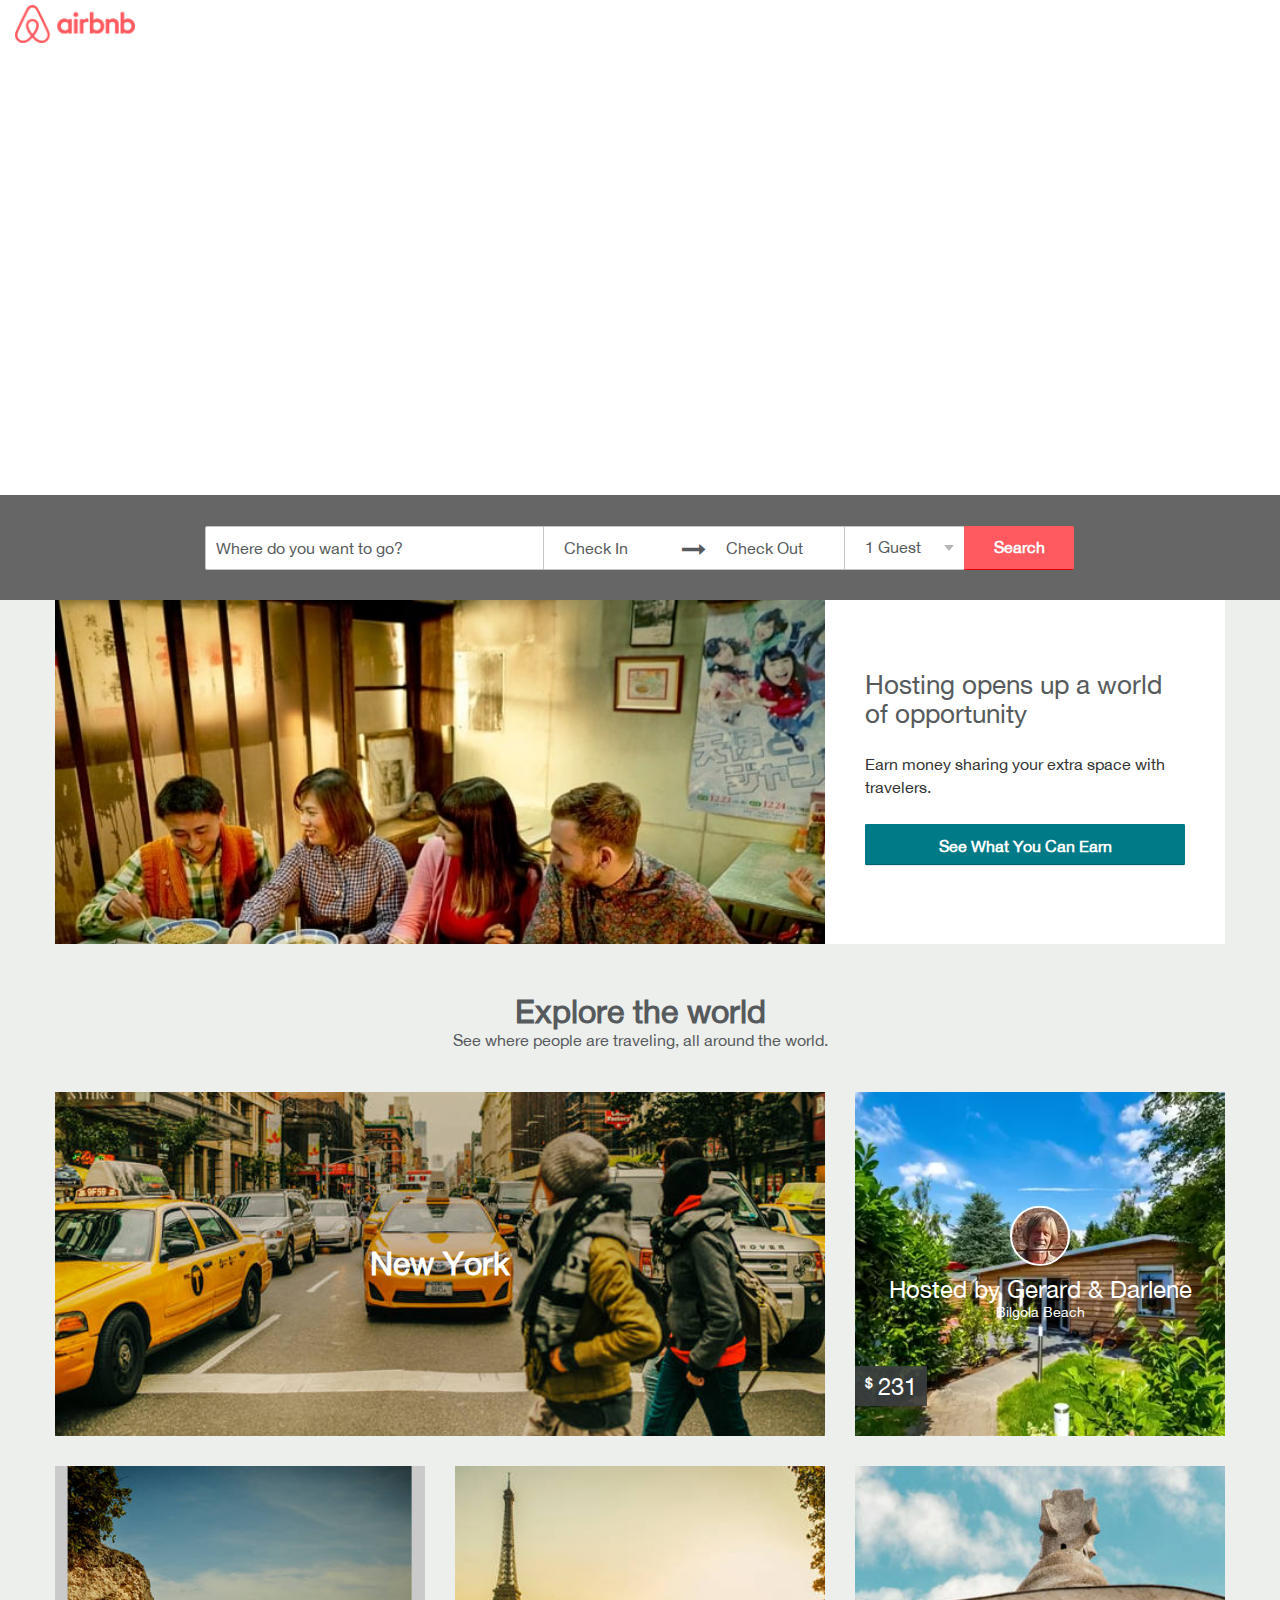
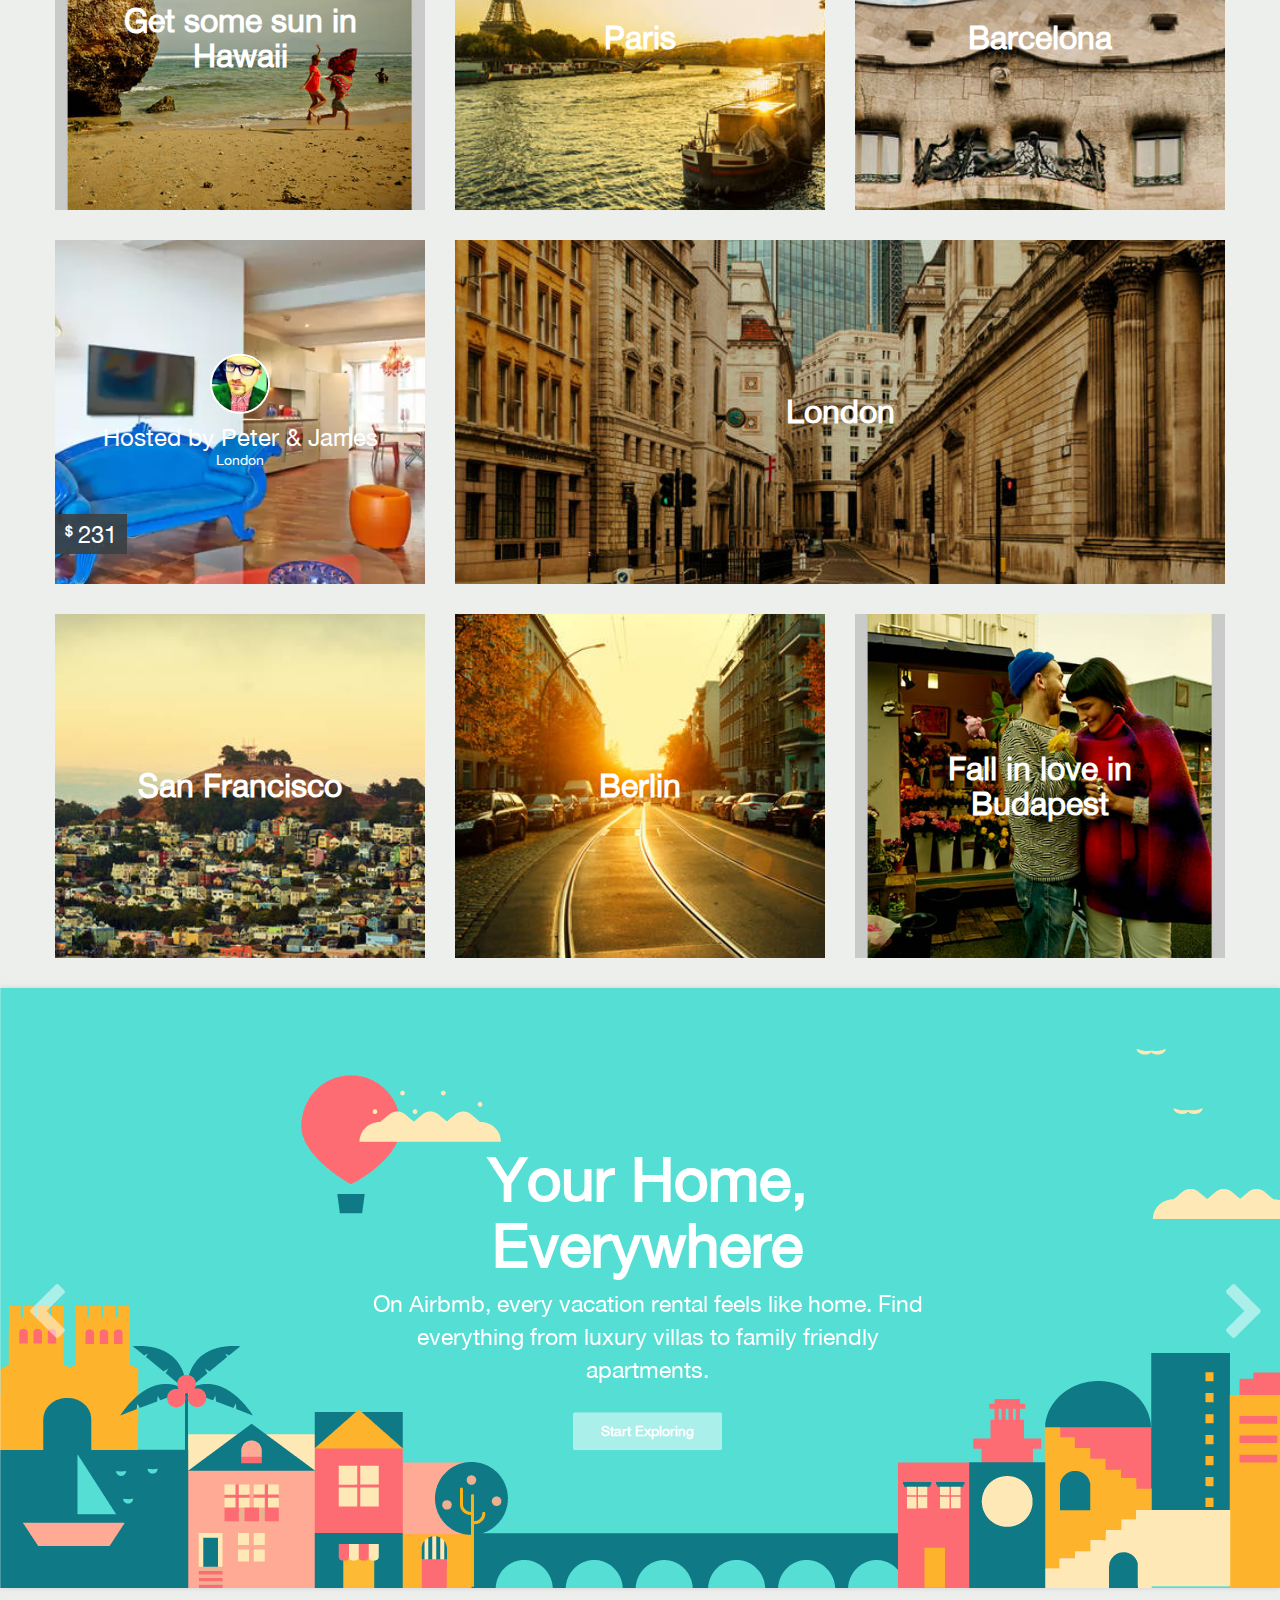
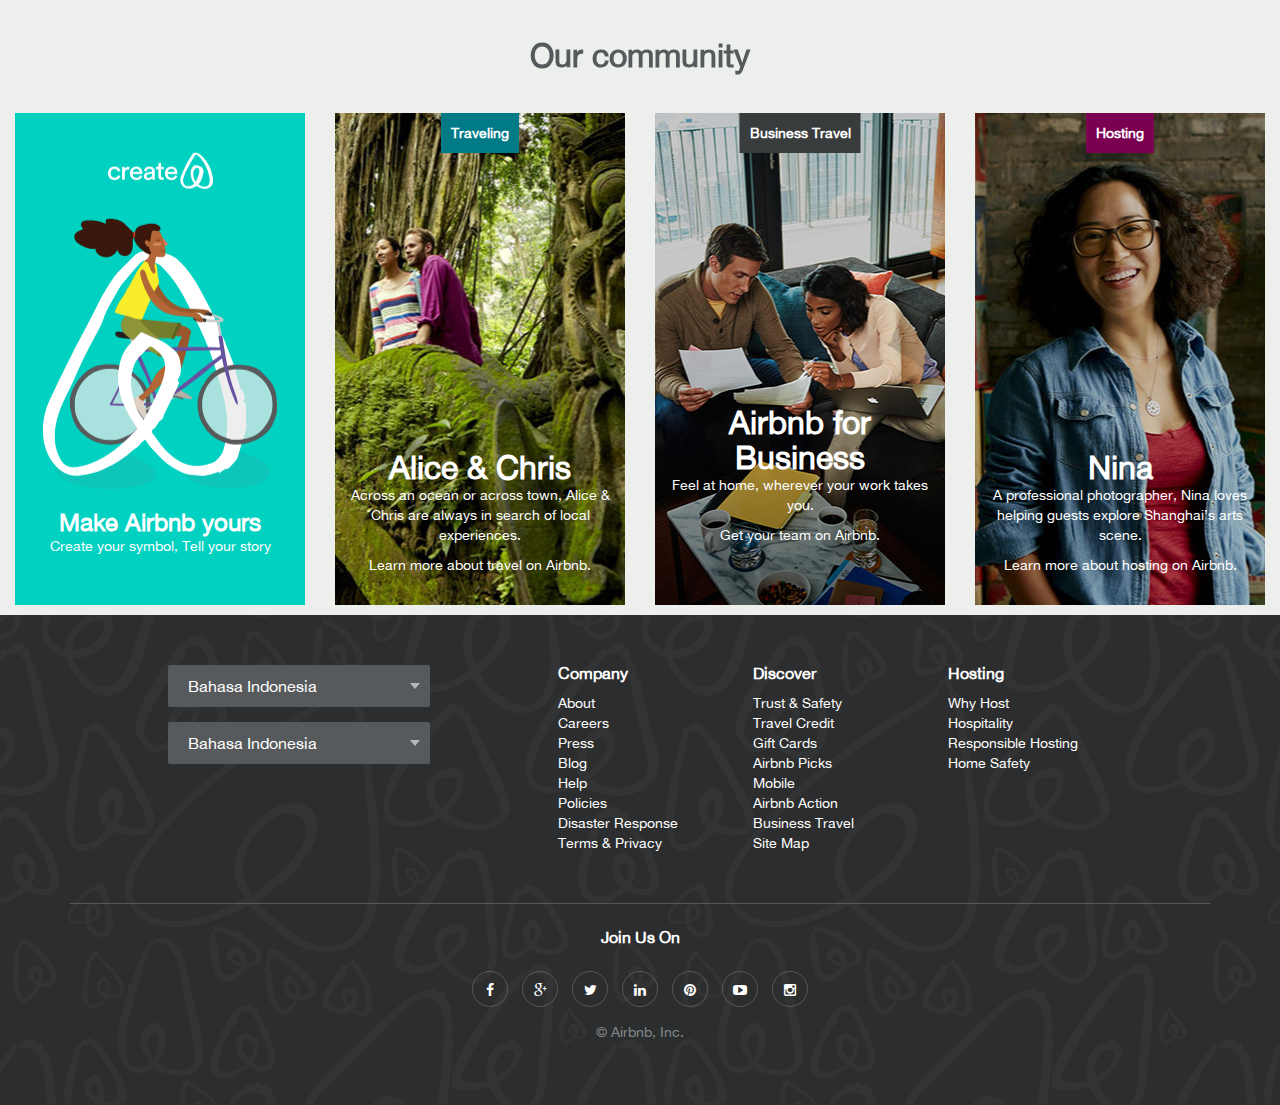
<file: index.html>
<!DOCTYPE html>
<html>
<head>
	<meta charset="utf-8">
    <meta name="apple-mobile-web-app-capable" content="yes">
    <meta name="viewport" content="width=device-width, initial-scale=1, maximum-scale=1, user-scalable=no">
    <meta name="description" content="Here is a description of the applicable page">

    <title>Cookin</title>

    
    <link type="text/css" rel="stylesheet" href="css/jquery-bootstrap-datepicker.css">
    <link type="text/css" rel="stylesheet" href="css/screen.css">
    <link href='https://fonts.googleapis.com/css?family=Comfortaa:400,300,700' rel='stylesheet' type='text/css'>
    <link href='https://fonts.googleapis.com/css?family=Quicksand:400,300,700' rel='stylesheet' type='text/css'>
</head>
<body class="homepage">
	<div class="mega-wrapper">
		<section class="how-it-work">
			<i class="fa fa-times"></i>
			<div class="container">
				<div class="row">
					<div class="col-sm-4">
						<div class="how-it-works__image stap_1"></div>
						<h3>Discover Amazing Places</h3>
						<p>Find hosts with extra rooms, entire homes, and unique accommodations like castles and igloos.</p>
					</div>
					<div class="col-sm-4">
						<div class="how-it-works__image stap_2"></div>
						<h3>Book a Stay</h3>
						<p>Connect with hosts, confirm travel dates, and pay—all through Airbnb’s trusted services.</p>
					</div>
					<div class="col-sm-4">
						<div class="how-it-works__image stap_3"></div>
						<h3> Travel</h3>
						<p> Feel at home, anywhere you go in the world. <a href="">Learn more</a> about how to travel on Airbnb.</p>
					</div>
				</div>
				<div class="row">
					<div class="col-sm-12">

					</div>
				</div>
			</div>
		</section>
		<ul class="main-navigation-menu visible-xs">
			<li><a href="">Home</a></li>
			<li><a href="">Download the app</a></li>
			<li class="active"><a href="">Sign uo</a></li>
			<li><a href="">Discover</a></li>
			<li><a href="">How it work</a></li>
		</ul>
		<section class="resp-search-page height ">
			<div class="search-page-height">
				<div class="search-page-header">
					<span>Search</span>
					<i class="fa fa-times"></i>
				</div>
				<form>
					<div class="container">
						<div class="row">
							<div class="col-sm-12">
								<div class="form-group">
									<input type="text" placeholder="Where are you going?">
								</div>
							</div>
							<div class="col-xs-6">
								<div class="form-group">
									<input type="text" class="datepicker" placeholder="Check In">
								</div>
							</div>
							<div class="col-xs-6">
								<div class="form-group">
									<input type="text" class="datepicker" placeholder="Check Out">
								</div>
							</div>
							<div class="col-xs-12">
								<div class="form-group">
									<select>
										<option>1 guest</option>
										<option>2 guest</option>
										<option>3 guest</option>
										<option>4 guest</option>
										<option>5 guest</option>
									</select>
								</div>
							</div>
							<div class="col-xs-12">
								<div class="border">
									<div class="form-group">
										<div class="checkbox-box">
											<!-- <label for="checkbox2" class="checkbox-label"></label> -->
											<div class="checkbox-style">
				        						<input value="1" id="checkbox2" type="checkbox" name="">
				        						<label><i class="fa fa-home"></i>Entire home/apt</label>
				        					</div>
			        					</div>
									</div>
									
									<div class="form-group">
										<div class="checkbox-box">
											<!-- <label for="checkbox3" class="checkbox-label"></label> -->
											<div class="checkbox-style">
				        						<input value="1" id="checkbox3" type="checkbox" name="">
				        						<label><i class="fa fa-home"></i>Private room</label>
				        					</div>
			        					</div>
									</div>
								
									<div class="form-group">
										<div class="checkbox-box">
											<!-- <label for="checkbox5" class="checkbox-label"></label> -->
											<div class="checkbox-style">
				        						<input value="1" id="checkbox5" type="checkbox" name="">
				        						<label><i class="fa fa-home"></i>Shared room</label>
				        					</div>
			        					</div>
									</div>
								</div>
							</div>
							<div class="col-xs-12">
								<button>Find a place</button>
							</div>
						</div>
					</div>
				</form>
			</div>
		</section>
		<div class="wrapper">
			<header class="home-page-header">
				<div class="container-fluid">
					<div class="row">
						<div class="col-sm-12 visible-xs">
							<a class="iphone-menu visible-sm visible-xs"><i class="fa fa-bars"></i></a>
							<a class="logo"><img src="img/airbnb_logo_belo.png"></a>
						</div>
						<div class="col-sm-12 hidden-xs ">
							<a class="logo"><img src="img/airbnb_logo_belo.png"></a>
							
							<ul>
								<li><a href=""><span class="btn">Become a Host</span></a></li>
								<li>
									<div class="dropdown">
									  	<a id="dLabel" type="button" data-toggle="dropdown" aria-haspopup="true" aria-expanded="false">
									    	Help
									  	</a>
									  	<ul class="dropdown-menu" aria-labelledby="dLabel">
									    	<li></li>
									    	<li></li>
									  	</ul>
									</div>
								</li>
								<li><a data-toggle="modal" data-target="#myModal" href="">Sign Up</a></li>
								<li><a data-toggle="modal" data-target="#myModal1" href="">Log In</a></li>
							</ul>
						</div>
					</div>
				</div>
			</header>
			

	        <section class="video-baner clearfix">
				<div class="banner-bg">
    				<video preload="auto" loop="loop" id="pretzel-video" class="video-playing" autoplay>
					  	<source src="https://a0.muscache.com/airbnb/static/Paris-P1-1.mp4" type="video/mp4">
					  	<source src="https://a0.muscache.com/airbnb/static/Paris-P1-0.webm" type="video/webm">
					</video>
				</div>
				<div class="banner-content">
    				<div class="banner-body clearfix">
    					<div class="banner-text">
    						<div class="container-fluid">
		        				<div class="row">
		        					<div class="col-sm-12">
		        						<h2>Welcome home</h2>
		        						<p>Rent unique places to stay from local hosts in 190+ countries.</p>
		        						<a class="btn hidden-xs" id="how_work">How It Works</a>
		        						<div class="resp-search-div visible-xs">
		        							<p>Where do you want to go?</p>
		        							<i class="fa fa-search"></i>
		        						</div>
		        					</div>
		        				</div>
		        			</div>
		        		</div>
    				</div>
    				<div class="banner-footer hidden-xs">
    					<div class="container-fluid">
		        			<div class="row">
		        				<div class="col-sm-12">
		        					<div class="banner-footer-cont">
			        					<form>
			        						<div class="form-group">
			        							<input type="text" placeholder="Where do you want to go?">
			        						</div>
			        						<div class="datepicker-box">
				        						<div class="form-group">
												    <input type="text" class="datepicker" placeholder="Check In">
												</div>
												<i class="fa fa-long-arrow-right"></i>
												<div class="form-group">
												    <input type="text" class="datepicker" placeholder="Check Out">
												</div>
											</div>
											<div class="form-group">
												<select>
													<option>1 Guest</option>
													<option>2 Guest</option>
													<option>3 Guest</option>
													<option>4 Guest</option>
												</select>
											</div>
											<button class="serach-button">Search</button>
			        					</form>
			        				</div>
		        				</div>
		        			</div>
		        		</div>
    				</div>
				</div>
    		</section>
    		<section class="host-banner">
    			<div class="container bg-white">
    				<div class="row">
    					<div class="col-sm-8">
    						<ul class="bxslider">
							  <li><img src="img/having-dinner-42ce249609ed4a0c755bd98f4625c828.jpg" /></li>
							  <li><img src="img/green-doors-da92547ad2e02558af61a61405d4a414.jpg" /></li>
							  <li><img src="img/people-talking-c3fadd1c9220cf4796a8406f1a727b7b.jpg" /></li>
							</ul>
    					</div>
    					<div class="col-sm-4">
    						<div class="host-banner-content">
    							<div class="text-box">
    								<h3>Hosting opens up a world of opportunity</h3>
    								<p>Earn money sharing your extra space with travelers.</p>
    								<a href="">See What You Can Earn</a>
    							</div>
    						</div>
    					</div>
    				</div>
    			</div>
    		</section>
    		<section class="title-section">
    			<div class="container">
    				<div class="row">
    					<div class="col-sm-12">
    						<div class="title-row">
    							<h3>Explore the world</h3>
    							<p>See where people are traveling, all around the world.</p>
    						</div>
    					</div>
    				</div>
    			</div>
    		</section>
    		<section class="explore-world">
    			<div class="container bg-white">
    				<div class="row">
    					<div class="col-md-8 col-sm-12">
	    					<div class="descovery-box" style="background-image: url('img/85.jpg');">
	    						<a href="">
	    							<div class="descovery-box-cont">
	    								<h4>New York</h4>
	    							</div>
	    						</a>
	    					</div>
	    				</div>
	    				<div class="col-md-4 col-sm-6">
	    					<div class="descovery-box" style="background-image: url('img/0c74c9b7_original.jpg');">
	    						<a href="">
	    							<div class="descovery-price">
	    								<span><sup>$</sup>231</span>
	    							</div>
	    							<div class="descovery-box-cont">
	    								<div class="media-photo-round">
	    									<img src="img/original.jpg" class="">
	    								</div>
	    								<h5>Hosted by Gerard & Darlene</h5>
	    								<span>Bilgola Beach</span>
	    							</div>
	    						</a>
	    					</div>
	    				</div>
	    				<div class="col-md-4 col-sm-6">
	    					<div class="descovery-box" style="background-image: url('img/beach_1x1.jpg');">
	    						<a href="">
	    							<div class="descovery-box-cont">
	    								<h4>Get some sun in Hawaii</h4>
	    							</div>
	    						</a>
	    					</div>
	    				</div>
	    				<div class="col-md-4 col-sm-6">
	    					<div class="descovery-box" style="background-image: url('img/396.jpg');">
	    						<a href="">
	    							<div class="descovery-box-cont">
	    								<h4>Paris</h4>
	    							</div>
	    						</a>
	    					</div>
	    				</div>
	    				<div class="col-md-4 col-sm-6">
	    					<div class="descovery-box" style="background-image: url('img/228.jpg');">
	    						<a href="">
	    							<div class="descovery-box-cont">
	    								<h4>Barcelona</h4>
	    							</div>
	    						</a>
	    					</div>
	    				</div>
	    				<div class="col-md-4 col-sm-6">
	    					<div class="descovery-box" style="background-image: url('img/7d58d55d_original.jpg');">
	    						<a href="">
	    							<div class="descovery-price">
	    								<span><sup>$</sup>231</span>
	    							</div>
	    							<div class="descovery-box-cont">
	    								<div class="media-photo-round">
	    									<img src="img/original1.jpg" class="">
	    								</div>
	    								<h5>Hosted by Peter & James</h5>
	    								<span>London</span>
	    							</div>
	    						</a>
	    					</div>
	    				</div>
	    				<div class="col-sm-6 visible-sm">
	    					<div class="descovery-box" style="background-image: url('img/275.jpg');">
	    						<a href="">
	    							<div class="descovery-box-cont">
	    								<h4>San Francisco</h4>
	    							</div>
	    						</a>
	    					</div>
	    				</div>
	    				<div class="col-md-8 col-sm-12">
	    					<div class="descovery-box" style="background-image: url('img/42.jpg');">
	    						<a href="">
	    							<div class="descovery-box-cont">
	    								<h4>London</h4>
	    							</div>
	    						</a>
	    					</div>
	    				</div>
	    				<div class="col-md-4 hidden-sm hidden-xs">
	    					<div class="descovery-box" style="background-image: url('img/275.jpg');">
	    						<a href="">
	    							<div class="descovery-box-cont">
	    								<h4>San Francisco</h4>
	    							</div>
	    						</a>
	    					</div>
	    				</div>
	    				<div class="col-md-4 col-sm-6">
	    					<div class="descovery-box" style="background-image: url('img/94.jpg');">
	    						<a href="">
	    							<div class="descovery-box-cont">
	    								<h4>Berlin</h4>
	    							</div>
	    						</a>
	    					</div>
	    				</div>
	    				<div class="col-md-4 col-sm-6">
	    					<div class="descovery-box" style="background-image: url('img/romantic_1x1.jpg');">
	    						<a href="">
	    							<div class="descovery-box-cont">
	    								<h4>Fall in love in Budapest</h4>
	    							</div>
	    						</a>
	    					</div>
	    				</div>
    				</div>
    			</div>
    		</section>
    		<section class="video-slide-section">
				<ul class="bxslider">
				  	<li>
				  		<div class="your-home-banner">
				  			<div class="container height">
			    				<div class="row height">
			    					<div class="col-sm-6 col-sm-offset-3 height">
			    						<div class="text-box">
			    							<h2>Your Home, Everywhere</h2>
			    							<p>On Airbmb, every vacation rental feels like home. Find everything from luxury villas to family friendly apartments.</p>
			    							<a class="btn">Start Exploring</a>
			    						</div>
			    					</div>
			    				</div>
			    			</div>
				  		</div>
				  	</li>
				  	<li>
				  		<div class="your-home-banner">
				  			<div class="container height">
			    				<div class="row height">
			    					<div class="col-sm-6 col-sm-offset-3 height">
			    						<div class="text-box">
			    							<h2>Your Home, Everywhere</h2>
			    							<p>On Airbmb, every vacation rental feels like home. Find everything from luxury villas to family friendly apartments.</p>
			    							<a class="btn">Start Exploring</a>
			    						</div>
			    					</div>
			    				</div>
			    			</div>
				  		</div>
				  	</li>
				</ul>	
    		</section>
    		<section class="title-section">
    			<div class="container">
    				<div class="row">
    					<div class="col-sm-12">
    						<div class="title-row">
    							<h3>Our community</h3>
    						</div>
    					</div>
    				</div>
    			</div>
    		</section>
    		<section class="community-section">
    			<div class="container-fluid">
    				<div class="row">
    					<div class="col-md-3 col-sm-6">
    						<a class="community-box creat-box">
    							<div class="community-creat-cont">
	    							<img class="creat-logo" src="img/create-logo2.png">
	    							<img src="img/create-img-bd.png">
	    							<h3>Make Airbnb yours</h3>
	    							<p>Create your symbol, Tell your story</p>
	    						</div>
    						</a>
    					</div>
    					<div class="col-md-3 col-sm-6">
    						<a class="community-box" style="background-image: url('img/traveling.jpg');">

    							<div class="community-box-cont" >
    								<span class="community-card__header travel">Traveling</span>
	    							<!-- <img class="bg-img" src="img/"> -->
	    							<div class="text-box">
	    								<h3>Alice & Chris</h3>
	    								<p>Across an ocean or across town, Alice & Chris are always in search of local experiences. </p>
	    								<span>Learn more about travel on Airbnb.</span>
	    							</div>
	    						</div>
    						</a>
    					</div>
    					<div class="col-md-3 col-sm-6">
    						<a class="community-box" style="background-image: url('img/business.jpg');">
    							<div class="community-box-cont">
    								<span class="community-card__header business-travel">Business Travel</span>
	    							<div class="text-box get-started">
	    								<h3>Airbnb for Business</h3>
	    								<p>Feel at home, wherever your work takes you.</p>
	    								<span>Get your team on Airbnb.</span>
	    							</div>
	    						</div>
    						</a>
    					</div>
    					<div class="col-md-3 col-sm-6">
    						<a class="community-box" style="background-image: url('img/hosting.jpg');">
    							<div class="community-box-cont">
    								<span class="community-card__header hosting">Hosting</span>
	    							<div class="text-box">
	    								<h3>Nina</h3>
	    								<p>A professional photographer, Nina loves helping guests explore Shanghai’s arts scene.</p>
	    								<span>Learn more about hosting on Airbnb.</span>
	    							</div>
	    						</div>
    						</a>
    					</div>
    				</div>
    			</div>
    		</section>
		</div>

		
		<footer class="footer">
		    <div class="container">
		        <div class="row">
		        	<div class="col-md-3 col-md-offset-1">
		        		<form>
		        			<div class="form-group">
		        				<select>
		        					<option>Bahasa Indonesia</option>
		        					<option>Bahasa Melayu</option>
		        					<option>Català</option>
		        					<option>Dansk</option>
		        				</select>
		        			</div>
		        			<div class="form-group">
		        				<select>
		        					<option>Bahasa Indonesia</option>
		        					<option>Bahasa Melayu</option>
		        					<option>Català</option>
		        					<option>Dansk</option>
		        				</select>
		        			</div>
		        		</form>
		        	</div>
		        	<div class="col-md-2 col-md-offset-1 hidden-sm hidden-xs">
		        		<h5>Company</h5>
		        		<ul class="list-layout">
					        <li><a href="">About</a></li>
					        <li><a href="">Careers</a></li>
					        <li><a href="">Press</a></li>
					        <li><a href="">Blog</a></li>
					        <li><a href="">Help</a></li>
					        <li><a href="">Policies</a></li>
					        <li><a href="">Disaster Response</a></li>
					        <li><a href="">Terms &amp; Privacy</a></li>
					    </ul>
		        	</div>
		        	<div class="col-md-2 hidden-sm hidden-xs">
		        		<h5>Discover</h5>
		        		<ul class="list-layout">
					        <li><a href="">Trust &amp; Safety</a></li>
					        <li><a href="">Travel Credit</a></li>
					        <li><a href="">Gift Cards</a></li>
					        <li><a href="">Airbnb Picks</a></li>
					        <li><a href="">Mobile</a></li>
					        <li><a href="">Airbnb Action</a></li>
					        <li><a href="">Business Travel</a></li>
					        <li><a href="">Site Map</a></li>
					    </ul>
		        	</div>
		        	<div class="col-md-2 hidden-sm hidden-xs">
		        		<h5>Hosting</h5>
		        		<ul class="list-layout">
					        <li><a href="">Why Host</a></li>
					        <li><a href="">Hospitality</a></li>
					        <li><a href="">Responsible Hosting</a></li>
					        <li><a href="">Home Safety</a></li>
					    </ul>
		        	</div>
		        </div>
		        <div class="row">
		        	<div class="col-sm-12">
		        		<div class="footer-soc">
		        			<h5>Join Us On</h5>
		        			<ul>
		        				<li><a href=""><i class="fa fa-facebook"></i></a></li>
		        				<li><a href=""><i class="fa fa-google-plus"></i></a></li>
		        				<li><a href=""><i class="fa fa-twitter"></i></a></li>
		        				<li><a href=""><i class="fa fa-linkedin"></i></a></li>
		        				<li><a href=""><i class="fa fa-pinterest"></i></a></li>
		        				<li><a href=""><i class="fa fa-youtube-play"></i></a></li>
		        				<li><a href=""><i class="fa fa-instagram"></i></a></li>
		        			</ul>
		        			<span>© Airbnb, Inc.</span>
		        		</div>
		        	</div>
		        </div>
		    </div>
		</footer>
	</div>
	<script type="text/javascript" src="js/jquery-latest.min.js"></script>
	<script type="text/javascript" src="js/bootstrap.min.js"></script>
	<script type="text/javascript" src="js/scripts.js"></script>
	<!-- // <script type="text/javascript" src="js/bootstrap-datepicker.js"></script> -->
	<script type="text/javascript" src="js/jquery.bxslider.js"></script>
	<script type="text/javascript" src="js/jquery-ui.js"></script> 
	<script>
		$('.bxslider').bxSlider({
		  	auto: true,
		  	autoControls: true,
		  	pause: 5000
		});
		
	    $('.banner-footer .datepicker').datepicker({
	        numberOfMonths: 2,
	        dateFormat:'yy-mm-dd',
	        
	    });
	    $('.resp-search-page .datepicker').datepicker({
	        numberOfMonths: 1,
	        dateFormat:'yy-mm-dd',
	        
	    })

	</script>
	<!-- modal Sign up-->
	<div class="modal fade" id="myModal" tabindex="-1" role="dialog" aria-labelledby="myModalLabel">
	  	<div class="modal-dialog" role="document">
	    	<div class="modal-content">
	      		<div class="modal-body">
	        		<a href="" class="face-button modal-btn clearfix">
	        			<i class="fa fa-facebook"></i>
	        			<span>Log in with Facebook</span>
	        		</a>
	        		<a href="" class="google-button modal-btn clearfix">
	        			<i class=""></i>
	        		 	<span>Log in with Google</span>
	        		</a>
	        		<div class="or-div">
	        			<div class="row-bg"></div>
	        			<span>or</span>
	        		</div>
	        		<a href="" class="mail-button modal-btn clearfix">
	        			<i class="fa fa-envelope-o"></i>
	        		 	<span>Sign Up with Mail</span>
	        		</a>
	        		<p>By signing up, I agree to Airbnb’s <a href="">Terms of Service</a>, <a href="">Payments Terms of Service</a>, <a href="">Privacy Policy</a>, <a href="">Guest Refund Policy</a> , and <a href="">Host Guarantee Terms</a>.</p>
	        		<div class="modal-footer">
	        			<p> Already an Airbnb member? <a href="">Log in</a></p>
	        		</div>
	      		</div>
	    	</div>
	  	</div>
	</div>

	<!-- modal log in-->
	<div class="modal fade" id="myModal1" tabindex="-1" role="dialog" aria-labelledby="myModalLabel">
	  	<div class="modal-dialog" role="document">
	    	<div class="modal-content">
	      		<div class="modal-body">
	        		<a href="" class="face-button modal-btn clearfix">
	        			<i class="fa fa-facebook"></i>
	        			<span>Log in with Facebook</span>
	        		</a>
	        		<a href="" class="google-button modal-btn clearfix">
	        			<i class=""></i>
	        		 	<span>Log in with Google</span>
	        		</a>
	        		<div class="or-div">
	        			<div class="row-bg"></div>
	        			<span>or</span>
	        		</div>
	        		<form>
	        			<div class="form-group">
	        				<input type="text" placeholder="Email Address" class="mail">
	        			</div>
	        			<div class="form-group">
	        				<input type="text" placeholder="Password" class="password">
	        			</div>
	        			<div class="form-group">
        					<div class="checkbox-style">
        						<input value="1" id="checkbox2" type="checkbox" name="">
        						<label></label>
        					</div>
        					<label for="checkbox2" class="checkbox-label">Remember me</label>
        					<a href="" class="cant-login">Can't login?</a>
        				</div>
        				<button class="modal-btn login-btn">Log In</button>
	        		</form>
	        		<div class="modal-footer">
	        			<p> Don’t have an account? <a href="">Sign up</a></p>
	        		</div>
	      		</div>
	    	</div>
	  	</div>
	</div>
</body>
</html>
</file>
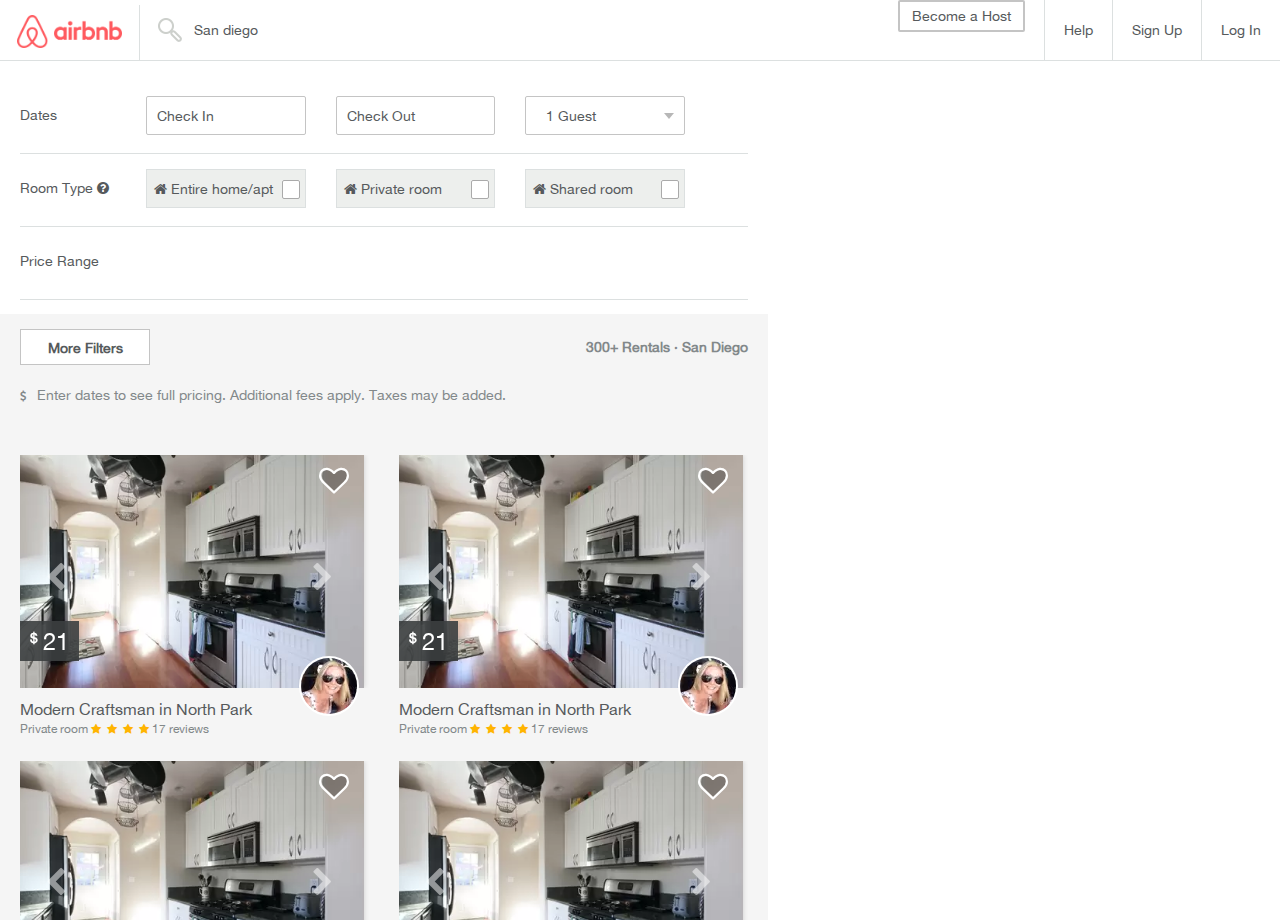
<file: form.html>
cha<!DOCTYPE html>
<html>
<head>
	<meta charset="utf-8">
    <meta name="apple-mobile-web-app-capable" content="yes">
    <meta name="viewport" content="width=device-width, initial-scale=1, maximum-scale=1, user-scalable=no">
    <meta name="description" content="Here is a description of the applicable page">

    <title>Cookin</title>

    <link type="text/css" rel="stylesheet" href="css/jquery-bootstrap-datepicker.css">
    <link type="text/css" rel="stylesheet" href="css/screen.css">
    <link type="text/css" rel="stylesheet" href="css/form.css">
    
</head>
<body class="height">
	<div class="mega-wrapper height">
		<ul class="main-navigation-menu visible-xs">
			<li><a href="">Home</a></li>
			<li><a href="">Download the app</a></li>
			<li class="active"><a href="">Sign uo</a></li>
			<li><a href="">Discover</a></li>
			<li><a href="">How it work</a></li>
		</ul>
		<section class="resp-search-page height ">
			<div class="search-page-height">
				<div class="search-page-header">
					<span>Search</span>
					<i class="fa fa-times"></i>
				</div>
				<form>
					<div class="container">
						<div class="row">
							<div class="col-sm-12">
								<div class="form-group">
									<input type="text" placeholder="Where are you going?">
								</div>
							</div>
							<div class="col-xs-6">
								<div class="form-group">
									<input type="text" class="datepicker" placeholder="Check In">
								</div>
							</div>
							<div class="col-xs-6">
								<div class="form-group">
									<input type="text" class="datepicker" placeholder="Check Out">
								</div>
							</div>
							<div class="col-xs-12">
								<div class="form-group">
									<select>
										<option>1 guest</option>
										<option>2 guest</option>
										<option>3 guest</option>
										<option>4 guest</option>
										<option>5 guest</option>
									</select>
								</div>
							</div>
							<div class="col-xs-12">
								<div class="border">
									<div class="form-group">
										<div class="checkbox-box">
											<!-- <label for="checkbox2" class="checkbox-label"></label> -->
											<div class="checkbox-style">
				        						<input value="1" id="checkbox2" type="checkbox" name="">
				        						<label><i class="fa fa-home"></i>Entire home/apt</label>
				        					</div>
			        					</div>
									</div>
									
									<div class="form-group">
										<div class="checkbox-box">
											<!-- <label for="checkbox3" class="checkbox-label"></label> -->
											<div class="checkbox-style">
				        						<input value="1" id="checkbox3" type="checkbox" name="">
				        						<label><i class="fa fa-home"></i>Private room</label>
				        					</div>
			        					</div>
									</div>
								
									<div class="form-group">
										<div class="checkbox-box">
											<!-- <label for="checkbox5" class="checkbox-label"></label> -->
											<div class="checkbox-style">
				        						<input value="1" id="checkbox5" type="checkbox" name="">
				        						<label><i class="fa fa-home"></i>Shared room</label>
				        					</div>
			        					</div>
									</div>
								</div>
							</div>
							<div class="col-xs-12">
								<button>Find a place</button>
							</div>
						</div>
					</div>
				</form>
			</div>
		</section>
		<div class="wrapper height">
			<header class="">
				<div class="container-fluid height">
					<div class="row height">
						<div class="col-sm-12 visible-xs">
							<a class="iphone-menu visible-sm visible-xs"><i class="fa fa-bars"></i></a>
							<div class="resp-search-div visible-xs">
								<i class="fa fa-search"></i>
    							<p>Where do you want to go?</p>
    							
    						</div>
						</div>
						<div class="col-sm-12 height padding-no hidden-xs">
							<a class="logo"><img src="img/airbnb_logo_belo.png"></a>
							<div class="search-box">
								<button></button>
								<input type="text" placeholder="San diego">
							</div>
							<ul>
								<li><a href=""><span class="btn">Become a Host</span></a></li>
								<li>
									<div class="dropdown height">
									  	<a id="dLabel" type="button" data-toggle="dropdown" aria-haspopup="true" aria-expanded="false">
									    	Help
									  	</a>
									  	<ul class="dropdown-menu" aria-labelledby="dLabel">
									    	<li></li>
									    	<li></li>
									  	</ul>
									</div>
								</li>
								<li><a data-toggle="modal" data-target="#myModal" href="">Sign Up</a></li>
								<li><a data-toggle="modal" data-target="#myModal1" href="">Log In</a></li>
							</ul>
						</div>
					</div>
				</div>
			</header>
			<!-- responsive menu -->
			<!-- <div class="resp-menu ">
				<ul class="menu">
					<li><a href="">Sign Up</a></li>
					<li><a href="">mess</a></li>
					<li><a href="">Pluse</a></li>
				</ul>
			</div> -->
			<!-- responsive menu -->
	        <section class="form-page height">
				<div class="form-part height">
					<div class="row height">
						<div class="col-sm-12 height">
							<a class="more-filters-btn-resp visible-xs">Filters</a>
							<div class="form-part-header">
								<form>
									<div class="filters-section padding-row">
										<div class="row">
											<div class="col-lg-2 col-md-12">
												<label>Dates</label>
											</div>
											<div class="col-lg-9">
												<div class="row">
													<div class="col-sm-4">
														<div class="form-group">
															<input type="text" class="datepicker" placeholder="Check In">
														</div>
													</div>
													<div class="col-sm-4">
														<div class="form-group">
															<input type="text" class="datepicker" placeholder="Check Out">
														</div>
													</div>
													<div class="col-sm-4">
														<div class="form-group">
															<select>
																<option>1 Guest</option>
																<option>2 Guest</option>
																<option>3 Guest</option>
																<option>4 Guest</option>
															</select>
														</div>
													</div>
												</div>
											</div>
										</div>
									</div>
									<div class="filters-section padding-row">
										<div class="row">
											<div class="col-lg-2 col-md-12">
												<label>Room Type <i class="fa fa-question-circle"></i></label>
											</div>
											<div class="col-lg-9">
												<div class="row">
													<div class="col-sm-4">
														<div class="form-group">
															<div class="checkbox-box">
																<label for="checkbox2" class="checkbox-label"><i class="fa fa-home"></i>Entire home/apt</label>
																<div class="checkbox-style">
									        						<input value="1" id="checkbox2" type="checkbox" name="">
									        						<label></label>
									        					</div>
								        					</div>
														</div>
													</div>
													<div class="col-sm-4">
														<div class="form-group">
															<div class="checkbox-box">
																<label for="checkbox3" class="checkbox-label"><i class="fa fa-home"></i>Private room</label>
																<div class="checkbox-style">
									        						<input value="1" id="checkbox3" type="checkbox" name="">
									        						<label></label>
									        					</div>
								        					</div>
														</div>
													</div>
													<div class="col-sm-4">
														<div class="form-group">
															<div class="form-group">
																<div class="checkbox-box">
																	<label for="checkbox4" class="checkbox-label"><i class="fa fa-home"></i>Shared room</label>
																	<div class="checkbox-style">
										        						<input value="1" id="checkbox4" type="checkbox" name="">
										        						<label></label>
										        					</div>
									        					</div>
															</div>
														</div>
													</div>
												</div>
											</div>
										</div>
									</div>
									<div class="filters-section padding-row">
										<div class="row">
											<div class="col-lg-2 col-md-12">
												<label>Price Range</label>
											</div>
											<div class="col-lg-9">
												
											</div>
										</div>
									</div>
									<div class="filter-toggle-div" id="open">
										<div class="filters-section padding-row">
											<div class="row">
												<div class="col-lg-2 col-md-12">
													<label>Size</label>
												</div>
												<div class="col-lg-9">
													<div class="row">
														<div class="col-sm-4">
															<div class="form-group">
																<select>
																	<option>1 Guest</option>
																	<option>2 Guest</option>
																	<option>3 Guest</option>
																	<option>4 Guest</option>
																</select>
															</div>
														</div>
														<div class="col-sm-4">
															<div class="form-group">
																<select>
																	<option>1 Guest</option>
																	<option>2 Guest</option>
																	<option>3 Guest</option>
																	<option>4 Guest</option>
																</select>
															</div>
														</div>
														<div class="col-sm-4">
															<div class="form-group">
																<select>
																	<option>1 Guest</option>
																	<option>2 Guest</option>
																	<option>3 Guest</option>
																	<option>4 Guest</option>
																</select>
															</div>
														</div>
													</div>
												</div>
											</div>
										</div>
										<div class="filters-section options-row padding-row">
											<div class="row">
												<div class="col-lg-2 col-md-12">
													<label>Options</label>
												</div>
												<div class="col-lg-9">
													<div class="row">
														<div class="col-sm-4">
															<div class="form-group">
																<div class="checkbox-style">
									        						<input value="1" id="checkbox5" type="checkbox" name="">
									        						<label></label>
									        					</div>
									        					<label for="checkbox5" class="checkbox-label">
																	<span><i class="fa fa-bolt"></i>Instant Book</span>
																	<span class="small">Secure a reservation instantly.</span>
																	<a href="">Learn More</a>
																</label>
															</div>
														</div>
														<div class="col-sm-4">
															<div class="form-group">
																<div class="checkbox-style">
									        						<input value="1" id="checkbox6" type="checkbox" name="">
									        						<label></label>
									        					</div>
									        					<label for="checkbox6" class="checkbox-label">
																	<span><i><img src="img/input-icon.png"></i>Instant Book</span>
																	<span class="small">Secure a reservation instantly.</span>
																	<a href="">Learn More</a>
																</label>
															</div>
														</div>
													</div>
												</div>
											</div>
										</div>
										<div class="filters-section neighborhoods-row">
											<div class="row padding-row">
												<div class="col-lg-2 col-md-12">
													<label>Neighborhoods</label>
												</div>
												<div class="col-lg-9">
													<div class="row">
														<div class="col-sm-4">
															<div class="form-group">
																<div class="checkbox-style">
									        						<input value="1" id="checkbox7" type="checkbox" name="">
									        						<label></label>
									        					</div>
									        					<label for="checkbox7" class="checkbox-label">
																	<span>Pacific Beach</span>
																</label>
															</div>
														</div>
														<div class="col-sm-4">
															<div class="form-group">
																<div class="checkbox-style">
									        						<input value="1" id="checkbox8" type="checkbox" name="">
									        						<label></label>
									        					</div>
									        					<label for="checkbox8" class="checkbox-label">
																	<span>University City</span>
																</label>
															</div>
														</div>
														<div class="col-sm-4">
															<div class="form-group">
																<div class="checkbox-style">
									        						<input value="1" id="checkbox9" type="checkbox" name="">
									        						<label></label>
									        					</div>
									        					<label for="checkbox9" class="checkbox-label">
																	<span>North Park</span>
																</label>
															</div>
														</div>
													</div>
												</div>
												<div class="col-md-1">
													<i class="fa fa-caret-down open-checkbox-i"></i>
												</div>
											</div>
											<div class="row open-checkbox-div">
												
												<div class="col-sm-offset-2 col-lg-9 border-top padding-row">
													<div class="row">
														<div class="col-sm-4">
															<div class="form-group">
																<div class="checkbox-style">
									        						<input value="1" id="checkbox22" type="checkbox" name="">
									        						<label></label>
									        					</div>
									        					<label for="checkbox22" class="checkbox-label">
																	<span>Allied Gardens</span>
																</label>
															</div>
														</div>
														<div class="col-sm-4">
															<div class="form-group">
																<div class="checkbox-style">
									        						<input value="1" id="checkbox21" type="checkbox" name="">
									        						<label></label>
									        					</div>
									        					<label for="checkbox21" class="checkbox-label">
																	<span>Bay Ho</span>
																</label>
															</div>
														</div>
														<div class="col-sm-4">
															<div class="form-group">
																<div class="checkbox-style">
									        						<input value="1" id="checkbox20" type="checkbox" name="">
									        						<label></label>
									        					</div>
									        					<label for="checkbox20" class="checkbox-label">
																	<span>Bay Park</span>
																</label>
															</div>
														</div>
														<div class="col-sm-4">
															<div class="form-group">
																<div class="checkbox-style">
									        						<input value="1" id="checkbox19" type="checkbox" name="">
									        						<label></label>
									        					</div>
									        					<label for="checkbox19" class="checkbox-label">
																	<span>Birdland</span>
																</label>
															</div>
														</div>
														<div class="col-sm-4">
															<div class="form-group">
																<div class="checkbox-style">
									        						<input value="1" id="checkbox18" type="checkbox" name="">
									        						<label></label>
									        					</div>
									        					<label for="checkbox18" class="checkbox-label">
																	<span>Carmel Valley</span>
																</label>
															</div>
														</div>
														<div class="col-sm-4">
															<div class="form-group">
																<div class="checkbox-style">
									        						<input value="1" id="checkbox11" type="checkbox" name="">
									        						<label></label>
									        					</div>
									        					<label for="checkbox11" class="checkbox-label">
																	<span>Cherokee Point</span>
																</label>
															</div>
														</div>
														<div class="col-sm-4">
															<div class="form-group">
																<div class="checkbox-style">
									        						<input value="1" id="checkbox12" type="checkbox" name="">
									        						<label></label>
									        					</div>
									        					<label for="checkbox12" class="checkbox-label">
																	<span>Clairemont Mesa East</span>
																</label>
															</div>
														</div>
														<div class="col-sm-4">
															<div class="form-group">
																<div class="checkbox-style">
									        						<input value="1" id="checkbox13" type="checkbox" name="">
									        						<label></label>
									        					</div>
									        					<label for="checkbox13" class="checkbox-label">
																	<span>Clairemont Mesa West</span>
																</label>
															</div>
														</div>
														<div class="col-sm-4">
															<div class="form-group">
																<div class="checkbox-style">
									        						<input value="1" id="checkbox14" type="checkbox" name="">
									        						<label></label>
									        					</div>
									        					<label for="checkbox14" class="checkbox-label">
																	<span>College West</span>
																</label>
															</div>
														</div>
														<div class="col-sm-4">
															<div class="form-group">
																<div class="checkbox-style">
									        						<input value="1" id="checkbox15" type="checkbox" name="">
									        						<label></label>
									        					</div>
									        					<label for="checkbox15" class="checkbox-label">
																	<span>Core-Columbia</span>
																</label>
															</div>
														</div>
														<div class="col-sm-4">
															<div class="form-group">
																<div class="checkbox-style">
									        						<input value="1" id="checkbox16" type="checkbox" name="">
									        						<label></label>
									        					</div>
									        					<label for="checkbox16" class="checkbox-label">
																	<span>Cortez</span>
																</label>
															</div>
														</div>
														<div class="col-sm-4">
															<div class="form-group">
																<div class="checkbox-style">
									        						<input value="1" id="checkbox17" type="checkbox" name="">
									        						<label></label>
									        					</div>
									        					<label for="checkbox17" class="checkbox-label">
																	<span>Cortez</span>
																</label>
															</div>
														</div>
													</div>
												</div>
											</div>
										</div>
										<div class="filters-section neighborhoods-row">
											<div class="row padding-row">
												<div class="col-lg-2 col-md-12">
													<label>Neighborhoods</label>
												</div>
												<div class="col-lg-9">
													<div class="row">
														<div class="col-sm-4">
															<div class="form-group">
																<div class="checkbox-style">
									        						<input value="1" id="checkbox7" type="checkbox" name="">
									        						<label></label>
									        					</div>
									        					<label for="checkbox7" class="checkbox-label">
																	<span>Pacific Beach</span>
																</label>
															</div>
														</div>
														<div class="col-sm-4">
															<div class="form-group">
																<div class="checkbox-style">
									        						<input value="1" id="checkbox8" type="checkbox" name="">
									        						<label></label>
									        					</div>
									        					<label for="checkbox8" class="checkbox-label">
																	<span>University City</span>
																</label>
															</div>
														</div>
														<div class="col-sm-4">
															<div class="form-group">
																<div class="checkbox-style">
									        						<input value="1" id="checkbox9" type="checkbox" name="">
									        						<label></label>
									        					</div>
									        					<label for="checkbox9" class="checkbox-label">
																	<span>North Park</span>
																</label>
															</div>
														</div>
													</div>
												</div>
												<div class="col-md-1">
													<i class="fa fa-caret-down open-checkbox-i"></i>
												</div>
											</div>
											<div class="row open-checkbox-div">
												
												<div class="col-sm-offset-2 col-lg-9 border-top padding-row">
													<div class="row">
														<div class="col-sm-4">
															<div class="form-group">
																<div class="checkbox-style">
									        						<input value="1" id="checkbox22" type="checkbox" name="">
									        						<label></label>
									        					</div>
									        					<label for="checkbox22" class="checkbox-label">
																	<span>Allied Gardens</span>
																</label>
															</div>
														</div>
														<div class="col-sm-4">
															<div class="form-group">
																<div class="checkbox-style">
									        						<input value="1" id="checkbox21" type="checkbox" name="">
									        						<label></label>
									        					</div>
									        					<label for="checkbox21" class="checkbox-label">
																	<span>Bay Ho</span>
																</label>
															</div>
														</div>
														<div class="col-sm-4">
															<div class="form-group">
																<div class="checkbox-style">
									        						<input value="1" id="checkbox20" type="checkbox" name="">
									        						<label></label>
									        					</div>
									        					<label for="checkbox20" class="checkbox-label">
																	<span>Bay Park</span>
																</label>
															</div>
														</div>
														<div class="col-sm-4">
															<div class="form-group">
																<div class="checkbox-style">
									        						<input value="1" id="checkbox19" type="checkbox" name="">
									        						<label></label>
									        					</div>
									        					<label for="checkbox19" class="checkbox-label">
																	<span>Birdland</span>
																</label>
															</div>
														</div>
														<div class="col-sm-4">
															<div class="form-group">
																<div class="checkbox-style">
									        						<input value="1" id="checkbox18" type="checkbox" name="">
									        						<label></label>
									        					</div>
									        					<label for="checkbox18" class="checkbox-label">
																	<span>Carmel Valley</span>
																</label>
															</div>
														</div>
														<div class="col-sm-4">
															<div class="form-group">
																<div class="checkbox-style">
									        						<input value="1" id="checkbox11" type="checkbox" name="">
									        						<label></label>
									        					</div>
									        					<label for="checkbox11" class="checkbox-label">
																	<span>Cherokee Point</span>
																</label>
															</div>
														</div>
														<div class="col-sm-4">
															<div class="form-group">
																<div class="checkbox-style">
									        						<input value="1" id="checkbox12" type="checkbox" name="">
									        						<label></label>
									        					</div>
									        					<label for="checkbox12" class="checkbox-label">
																	<span>Clairemont Mesa East</span>
																</label>
															</div>
														</div>
														<div class="col-sm-4">
															<div class="form-group">
																<div class="checkbox-style">
									        						<input value="1" id="checkbox13" type="checkbox" name="">
									        						<label></label>
									        					</div>
									        					<label for="checkbox13" class="checkbox-label">
																	<span>Clairemont Mesa West</span>
																</label>
															</div>
														</div>
														<div class="col-sm-4">
															<div class="form-group">
																<div class="checkbox-style">
									        						<input value="1" id="checkbox14" type="checkbox" name="">
									        						<label></label>
									        					</div>
									        					<label for="checkbox14" class="checkbox-label">
																	<span>College West</span>
																</label>
															</div>
														</div>
														<div class="col-sm-4">
															<div class="form-group">
																<div class="checkbox-style">
									        						<input value="1" id="checkbox15" type="checkbox" name="">
									        						<label></label>
									        					</div>
									        					<label for="checkbox15" class="checkbox-label">
																	<span>Core-Columbia</span>
																</label>
															</div>
														</div>
														<div class="col-sm-4">
															<div class="form-group">
																<div class="checkbox-style">
									        						<input value="1" id="checkbox16" type="checkbox" name="">
									        						<label></label>
									        					</div>
									        					<label for="checkbox16" class="checkbox-label">
																	<span>Cortez</span>
																</label>
															</div>
														</div>
														<div class="col-sm-4">
															<div class="form-group">
																<div class="checkbox-style">
									        						<input value="1" id="checkbox17" type="checkbox" name="">
									        						<label></label>
									        					</div>
									        					<label for="checkbox17" class="checkbox-label">
																	<span>Cortez</span>
																</label>
															</div>
														</div>
													</div>
												</div>
											</div>
										</div>
										<div class="filters-section neighborhoods-row">
											<div class="row padding-row">
												<div class="col-lg-2 col-md-12">
													<label>Neighborhoods</label>
												</div>
												<div class="col-lg-9">
													<div class="row">
														<div class="col-sm-4">
															<div class="form-group">
																<div class="checkbox-style">
									        						<input value="1" id="checkbox7" type="checkbox" name="">
									        						<label></label>
									        					</div>
									        					<label for="checkbox7" class="checkbox-label">
																	<span>Pacific Beach</span>
																</label>
															</div>
														</div>
														<div class="col-sm-4">
															<div class="form-group">
																<div class="checkbox-style">
									        						<input value="1" id="checkbox8" type="checkbox" name="">
									        						<label></label>
									        					</div>
									        					<label for="checkbox8" class="checkbox-label">
																	<span>University City</span>
																</label>
															</div>
														</div>
														<div class="col-sm-4">
															<div class="form-group">
																<div class="checkbox-style">
									        						<input value="1" id="checkbox9" type="checkbox" name="">
									        						<label></label>
									        					</div>
									        					<label for="checkbox9" class="checkbox-label">
																	<span>North Park</span>
																</label>
															</div>
														</div>
													</div>
												</div>
												<div class="col-md-1">
													<i class="fa fa-caret-down open-checkbox-i"></i>
												</div>
											</div>
											<div class="row open-checkbox-div">
												
												<div class="col-sm-offset-2 col-lg-9 border-top padding-row">
													<div class="row">
														<div class="col-sm-4">
															<div class="form-group">
																<div class="checkbox-style">
									        						<input value="1" id="checkbox22" type="checkbox" name="">
									        						<label></label>
									        					</div>
									        					<label for="checkbox22" class="checkbox-label">
																	<span>Allied Gardens</span>
																</label>
															</div>
														</div>
														<div class="col-sm-4">
															<div class="form-group">
																<div class="checkbox-style">
									        						<input value="1" id="checkbox21" type="checkbox" name="">
									        						<label></label>
									        					</div>
									        					<label for="checkbox21" class="checkbox-label">
																	<span>Bay Ho</span>
																</label>
															</div>
														</div>
														<div class="col-sm-4">
															<div class="form-group">
																<div class="checkbox-style">
									        						<input value="1" id="checkbox20" type="checkbox" name="">
									        						<label></label>
									        					</div>
									        					<label for="checkbox20" class="checkbox-label">
																	<span>Bay Park</span>
																</label>
															</div>
														</div>
														<div class="col-sm-4">
															<div class="form-group">
																<div class="checkbox-style">
									        						<input value="1" id="checkbox19" type="checkbox" name="">
									        						<label></label>
									        					</div>
									        					<label for="checkbox19" class="checkbox-label">
																	<span>Birdland</span>
																</label>
															</div>
														</div>
														<div class="col-sm-4">
															<div class="form-group">
																<div class="checkbox-style">
									        						<input value="1" id="checkbox18" type="checkbox" name="">
									        						<label></label>
									        					</div>
									        					<label for="checkbox18" class="checkbox-label">
																	<span>Carmel Valley</span>
																</label>
															</div>
														</div>
														<div class="col-sm-4">
															<div class="form-group">
																<div class="checkbox-style">
									        						<input value="1" id="checkbox11" type="checkbox" name="">
									        						<label></label>
									        					</div>
									        					<label for="checkbox11" class="checkbox-label">
																	<span>Cherokee Point</span>
																</label>
															</div>
														</div>
														<div class="col-sm-4">
															<div class="form-group">
																<div class="checkbox-style">
									        						<input value="1" id="checkbox12" type="checkbox" name="">
									        						<label></label>
									        					</div>
									        					<label for="checkbox12" class="checkbox-label">
																	<span>Clairemont Mesa East</span>
																</label>
															</div>
														</div>
														<div class="col-sm-4">
															<div class="form-group">
																<div class="checkbox-style">
									        						<input value="1" id="checkbox13" type="checkbox" name="">
									        						<label></label>
									        					</div>
									        					<label for="checkbox13" class="checkbox-label">
																	<span>Clairemont Mesa West</span>
																</label>
															</div>
														</div>
														<div class="col-sm-4">
															<div class="form-group">
																<div class="checkbox-style">
									        						<input value="1" id="checkbox14" type="checkbox" name="">
									        						<label></label>
									        					</div>
									        					<label for="checkbox14" class="checkbox-label">
																	<span>College West</span>
																</label>
															</div>
														</div>
														<div class="col-sm-4">
															<div class="form-group">
																<div class="checkbox-style">
									        						<input value="1" id="checkbox15" type="checkbox" name="">
									        						<label></label>
									        					</div>
									        					<label for="checkbox15" class="checkbox-label">
																	<span>Core-Columbia</span>
																</label>
															</div>
														</div>
														<div class="col-sm-4">
															<div class="form-group">
																<div class="checkbox-style">
									        						<input value="1" id="checkbox16" type="checkbox" name="">
									        						<label></label>
									        					</div>
									        					<label for="checkbox16" class="checkbox-label">
																	<span>Cortez</span>
																</label>
															</div>
														</div>
														<div class="col-sm-4">
															<div class="form-group">
																<div class="checkbox-style">
									        						<input value="1" id="checkbox17" type="checkbox" name="">
									        						<label></label>
									        					</div>
									        					<label for="checkbox17" class="checkbox-label">
																	<span>Cortez</span>
																</label>
															</div>
														</div>
													</div>
												</div>
											</div>
										</div>
									</div>
								</form>
								<div class="form-fixed-footer">
									<a class="btn apply-filter">Apply Filters</a>
									<a class="btn cancel hidden-xs " id="cancel-btn">Cancel</a>
									<a class="btn cancel visible-xs" id="cancel-btn-resp">Cancel</a>
								</div>
							</div>
							<div class="form-part-cont">
								<div class="row hidden-xs form-cont-fixed-header">
									<div class="col-sm-12">
										<div class="more-filters-row">
											<a class="more-filters-btn"></a>
											<span>300+ Rentals · San Diego</span>
										</div>
									</div>
								</div>
								<div class="row">
									<div class="col-sm-12">
										<p class="enter-p"><i class="fa fa-usd"></i> Enter dates to see full pricing. Additional fees apply. Taxes may be added.</p>
									</div>
								</div>
								<div class="row">
									<div class="col-sm-6">
										<div class="slide-box">
											<div class="like-div">
												<i class="fa fa-heart-o"></i>
												<i class="fa fa-heart"></i>
											</div>
											<div class="descovery-price">
			    								<span><sup>$</sup>21</span>
			    							</div>
											<ul class="bxslider">
											  <li><img src="img/38437996-a716-4606-ad41-8c0a9f1304df.jpg" /></li>
											  <li><img src="img/18d8fdb1-f50b-4106-bf05-357d479487b2.jpg" /></li>
											  <li><img src="img/38437996-a716-4606-ad41-8c0a9f1304df.jpg" /></li>
											  <li><img src="img/18d8fdb1-f50b-4106-bf05-357d479487b2.jpg" /></li>
											</ul>
											<div class="text-part">
												<a href="" class="owner-img"><img src="img/img-img.jpg"></a>
												<a href="">Modern Craftsman in North Park</a><br>
												<a href="" class="small">Private room</a>
												<i class="fa fa-star"></i>
												<i class="fa fa-star"></i>
												<i class="fa fa-star"></i>
												<i class="fa fa-star"></i>
												<a href="" class="small">17 reviews</a>
											</div>
										</div>
									</div>
									<div class="col-sm-6">
										<div class="slide-box">
											<div class="like-div">
												<i class="fa fa-heart-o"></i>
												<i class="fa fa-heart"></i>
											</div>
											<div class="descovery-price">
			    								<span><sup>$</sup>21</span>
			    							</div>
											<div class="slide-box">
												<ul class="bxslider">
												  <li><img src="img/38437996-a716-4606-ad41-8c0a9f1304df.jpg" /></li>
												  <li><img src="img/18d8fdb1-f50b-4106-bf05-357d479487b2.jpg" /></li>
												  <li><img src="img/38437996-a716-4606-ad41-8c0a9f1304df.jpg" /></li>
												  <li><img src="img/18d8fdb1-f50b-4106-bf05-357d479487b2.jpg" /></li>
												</ul>
												<div class="text-part">
													<a href="" class="owner-img"><img src="img/img-img.jpg"></a>
													<a href="">Modern Craftsman in North Park</a><br>
													<a href="" class="small">Private room</a>
													<i class="fa fa-star"></i>
													<i class="fa fa-star"></i>
													<i class="fa fa-star"></i>
													<i class="fa fa-star"></i>
													<a href="" class="small">17 reviews</a>
												</div>
											</div>
										</div>
									</div>
									<div class="col-sm-6">
										<div class="slide-box">
											<div class="like-div">
												<i class="fa fa-heart-o"></i>
												<i class="fa fa-heart"></i>
											</div>
											<div class="descovery-price">
			    								<span><sup>$</sup>21</span>
			    							</div>
											<ul class="bxslider">
											  <li><img src="img/38437996-a716-4606-ad41-8c0a9f1304df.jpg" /></li>
											  <li><img src="img/18d8fdb1-f50b-4106-bf05-357d479487b2.jpg" /></li>
											  <li><img src="img/38437996-a716-4606-ad41-8c0a9f1304df.jpg" /></li>
											  <li><img src="img/18d8fdb1-f50b-4106-bf05-357d479487b2.jpg" /></li>
											</ul>
											<div class="text-part">
												<a href="" class="owner-img"><img src="img/img-img.jpg"></a>
												<a href="">Modern Craftsman in North Park</a><br>
												<a href="" class="small">Private room</a>
												<i class="fa fa-star"></i>
												<i class="fa fa-star"></i>
												<i class="fa fa-star"></i>
												<i class="fa fa-star"></i>
												<a href="" class="small">17 reviews</a>
											</div>
										</div>
									</div>
									<div class="col-sm-6">
										<div class="slide-box">
											<div class="like-div">
												<i class="fa fa-heart-o"></i>
												<i class="fa fa-heart"></i>
											</div>
											<div class="descovery-price">
			    								<span><sup>$</sup>21</span>
			    							</div>
											<div class="slide-box">
												<ul class="bxslider">
												  <li><img src="img/38437996-a716-4606-ad41-8c0a9f1304df.jpg" /></li>
												  <li><img src="img/18d8fdb1-f50b-4106-bf05-357d479487b2.jpg" /></li>
												  <li><img src="img/38437996-a716-4606-ad41-8c0a9f1304df.jpg" /></li>
												  <li><img src="img/18d8fdb1-f50b-4106-bf05-357d479487b2.jpg" /></li>
												</ul>
												<div class="text-part">
													<a href="" class="owner-img"><img src="img/img-img.jpg"></a>
													<a href="">Modern Craftsman in North Park</a><br>
													<a href="" class="small">Private room</a>
													<i class="fa fa-star"></i>
													<i class="fa fa-star"></i>
													<i class="fa fa-star"></i>
													<i class="fa fa-star"></i>
													<a href="" class="small">17 reviews</a>
												</div>
											</div>
										</div>
									</div>
									<div class="col-sm-6">
										<div class="slide-box">
											<div class="like-div">
												<i class="fa fa-heart-o"></i>
												<i class="fa fa-heart"></i>
											</div>
											<div class="descovery-price">
			    								<span><sup>$</sup>21</span>
			    							</div>
											<ul class="bxslider">
											  <li><img src="img/38437996-a716-4606-ad41-8c0a9f1304df.jpg" /></li>
											  <li><img src="img/18d8fdb1-f50b-4106-bf05-357d479487b2.jpg" /></li>
											  <li><img src="img/38437996-a716-4606-ad41-8c0a9f1304df.jpg" /></li>
											  <li><img src="img/18d8fdb1-f50b-4106-bf05-357d479487b2.jpg" /></li>
											</ul>
											<div class="text-part">
												<a href="" class="owner-img"><img src="img/img-img.jpg"></a>
												<a href="">Modern Craftsman in North Park</a><br>
												<a href="" class="small">Private room</a>
												<i class="fa fa-star"></i>
												<i class="fa fa-star"></i>
												<i class="fa fa-star"></i>
												<i class="fa fa-star"></i>
												<a href="" class="small">17 reviews</a>
											</div>
										</div>
									</div>
									<div class="col-sm-6">
										<div class="slide-box">
											<div class="like-div">
												<i class="fa fa-heart-o"></i>
												<i class="fa fa-heart"></i>
											</div>
											<div class="descovery-price">
			    								<span><sup>$</sup>21</span>
			    							</div>
											<div class="slide-box">
												<ul class="bxslider">
												  <li><img src="img/38437996-a716-4606-ad41-8c0a9f1304df.jpg" /></li>
												  <li><img src="img/18d8fdb1-f50b-4106-bf05-357d479487b2.jpg" /></li>
												  <li><img src="img/38437996-a716-4606-ad41-8c0a9f1304df.jpg" /></li>
												  <li><img src="img/18d8fdb1-f50b-4106-bf05-357d479487b2.jpg" /></li>
												</ul>
												<div class="text-part">
													<a href="" class="owner-img"><img src="img/img-img.jpg"></a>
													<a href="">Modern Craftsman in North Park</a><br>
													<a href="" class="small">Private room</a>
													<i class="fa fa-star"></i>
													<i class="fa fa-star"></i>
													<i class="fa fa-star"></i>
													<i class="fa fa-star"></i>
													<a href="" class="small">17 reviews</a>
												</div>
											</div>
										</div>
									</div>
								</div>
								<div class="row">
									<div class="col-sm-12">
										<div class="nearby-links">
											<p>More places to stay in San Diego:<a href="">Apartments</a> · <a href="">Houses</a> · <a href="">Bed & Breakfasts</a></p>
										</div>
									</div>
								</div>
							</div>
						</div>
					</div>
				</div>
				<div class="map-part">
					<iframe src="https://www.google.com/maps/embed?pb=!1m18!1m12!1m3!1d5373662.6590991095!2d47.11397098527514!3d38.549637284779216!2m3!1f0!2f0!3f0!3m2!1i1024!2i768!4f13.1!3m3!1m2!1s0x40155684e773bac7%3A0xd0b4757aeb822d23!2z0JDRgNC80LXQvdC40Y8!5e0!3m2!1sru!2s!4v1459523406745" width="600" height="450" frameborder="0" style="border:0" allowfullscreen></iframe>
				</div>
    		</section>
    		
		</div>

	</div>
	<script type="text/javascript" src="js/jquery-latest.min.js"></script>
	<script type="text/javascript" src="js/bootstrap.min.js"></script>
	<script type="text/javascript" src="js/scripts.js"></script>
	<!-- // <script type="text/javascript" src="js/bootstrap-datepicker.js"></script> -->
	<script type="text/javascript" src="js/jquery.bxslider.js"></script>
	<script type="text/javascript" src="js/jquery-ui.js"></script> 
	
	<script>
		$('.datepicker').datepicker({
	        numberOfMonths: 1,
	        dateFormat:'yy-mm-dd',
	        
	    });
	    $(document).ready(function(){
		  $('.bxslider').bxSlider();

		});
	</script>
	
</body>
</html>
</file>
<file: css/screen.css>
@import url(jquery.bxslider.css);@import url(font-awesome.min.css);@import url(bootstrap.min.css);@font-face{font-family:'Futura LT';src:url(fonts/futuralt.eot);src:url(fonts/futuralt.eot?#iefix) format('embedded-opentype'),url(fonts/futuralt.woff) format('woff'),url(fonts/futuralt.ttf) format('truetype');font-weight:400;font-style:normal}@font-face{font-family:'Glyphicons Halflings';src:url(fonts/glyphicons-halflings-regular.eot);src:url(fonts/glyphicons-halflings-regular.eot?#iefix) format('embedded-opentype'),url(fonts/glyphicons-halflings-regular.woff) format('woff'),url(fonts/glyphicons-halflings-regular.ttf) format('truetype'),url(fonts/glyphicons-halflings-regular.svg#glyphicons_halflingsregular) format('svg')}@font-face{font-family:HelveticaNeue;src:url(HelveticaNeue.eot) format('embedded-opentype');src:url(fonts/HelveticaNeue.woff) format('woff'),url(fonts/HelveticaNeue.ttf) format('truetype'),url(fonts/HelveticaNeue.svg#HelveticaNeue) format('svg');font-weight:400;font-style:normal}html{position:relative;min-height:100%;-webkit-font-smoothing:subpixel-antialiased}@media (max-width:767px){html{min-height:none}}body{font-family:HelveticaNeue;margin-bottom:470px;-webkit-font-smoothing:antialiased}@media (max-width:767px){body{margin-bottom:0}}.footer{position:absolute;bottom:0;width:100%;height:490px}@media (max-width:767px){.footer{height:auto;position:relative}}.scrolloff{pointer-events:none}.wrapper{background-color:#fff;position:relative}@media (max-width:767px){.wrapper{overflow:hidden}}@media (max-width:767px){.wrapper{-webkit-transition:all .3s ease-in-out;-moz-transition:all .3s ease-in-out;-ms-transition:all .3s ease-in-out;-o-transition:all .3s ease-in-out;transition:all .3s ease-in-out;position:relative;z-index:3;background-color:#fff}}.height{height:100%}header{position:absolute;top:0;left:0;z-index:10;width:100%;height:100px}header .logo{float:left;width:160px;height:40px;margin-top:5px;overflow:hidden}header .logo img{width:75%}@media (max-width:767px){header .logo{position:absolute;left:50%;-webkit-transform:translateX(-50%);-ms-transform:translateX(-50%);transform:translateX(-50%)}header .logo img{width:67%}}header ul{float:right;margin:0;padding:0;list-style:none}header ul li{float:left}header ul li a{font-size:14px;color:#fff;font-weight:400;font-style:normal;padding:0 19px;line-height:61px;outline:0;cursor:pointer}header ul li a:hover{font-size:14px;color:#fff;font-weight:400;font-style:normal;text-decoration:none}header ul li a:focus{outline:0;font-size:14px;color:#fff;font-weight:400;font-style:normal}header ul li a .btn{border:2px solid #fff!important;-webkit-border-radius:2px!important;-moz-border-radius:2px!important;border-radius:2px!important;padding:4px 12px!important;outline:0}header ul li a .btn:hover{font-size:14px;color:#fff;font-weight:400;font-style:normal;background-color:rgba(0,0,0,.3);text-decoration:none}@media (max-width:767px){header.home-page-header{position:relative;height:46px}header.home-page-header .iphone-menu{margin-top:12px}}.resp-menu{display:none;width:100%;clear:both;background:#fff;position:relative}.resp-menu ul{min-height:132px;margin:0;padding:0;text-align:center;padding:10px 0;background-color:#fb7c39}.resp-menu ul li{display:block;background-color:#fb7c39}.resp-menu ul li a{font-size:16px;line-height:40px;color:#fff;width:100%;display:block}.resp-menu ul li a:hover{text-decoration:none}.resp-menu ul li:hover{background-color:#fdbd9c}.resp-menu ul li:hover a{color:#fff}.resp-menu ul li .contact-pic{display:inline-block;width:42px;height:42px;overflow:hidden;background-color:#fb7c39;position:absolute;left:25px;top:18px;-webkit-border-radius:60px;-moz-border-radius:60px;border-radius:60px}.resp-menu ul li .contact-pic img{width:100%}.resp-menu ul li .contact-name{margin:0;line-height:60px;margin-left:20px;font-size:16px;color:#fff;font-weight:400;font-style:normal}section.how-it-work{background-color:#79cccd;padding:50px 0;color:#fff;text-align:center;position:relative;display:none}section.how-it-work i{position:absolute;top:20px;right:20px;cursor:pointer;font-size:16px}section.how-it-work .how-it-works__image{background:url(../img/how_it_works.png) center 0 no-repeat;-webkit-background-size:cover;-moz-background-size:cover;-o-background-size:cover;background-size:cover;height:310px;margin:0 auto;max-width:283px}section.how-it-work .how-it-works__image.stap_2{background-position:center -310px}section.how-it-work .how-it-works__image.stap_3{background-position:center -620px}section.how-it-work h3{font-size:24px;color:#fff;font-weight:400;font-style:normal}section.how-it-work p a{font-size:14px;color:#fff;font-weight:400;font-style:normal;text-decoration:underline}section.video-baner{position:relative;height:600px;overflow:hidden}section.video-baner .height{height:100%}section.video-baner .banner-bg video{height:100%;width:auto}@media (min-width:1200px){section.video-baner .banner-bg video{height:auto;width:100%}}section.video-baner .banner-content{position:absolute;top:0;left:0;height:100%;width:100%}section.video-baner .banner-content .banner-body{height:calc(100% - 105px);text-align:center}@media (max-width:767px){section.video-baner .banner-content .banner-body{height:100%}}section.video-baner .banner-content .banner-body .banner-text{position:relative;top:50%;-webkit-transform:translateY(-50%);-ms-transform:translateY(-50%);transform:translateY(-50%)}section.video-baner .banner-content .banner-body .banner-text h2{font-size:60px;color:#fff;font-weight:700;font-style:normal}@media (max-width:767px){section.video-baner .banner-content .banner-body .banner-text h2{font-size:40px}}section.video-baner .banner-content .banner-body .banner-text p{font-size:18px;color:#fff;font-weight:700;font-style:normal;margin-bottom:25px}@media (max-width:767px){section.video-baner .banner-content .banner-body .banner-text p{font-size:16px}}section.video-baner .banner-content .banner-body .banner-text .btn{font-size:16px;color:#fff;font-weight:700;font-style:normal;-webkit-border-radius:2px;-moz-border-radius:2px;border-radius:2px;background:rgba(255,255,255,.5);padding:9px 27px}section.video-baner .banner-content .banner-body .banner-text .btn:hover{background-color:rgba(0,0,0,.4)}section.video-baner .banner-content .banner-body .banner-text .resp-search-div{width:100%;background-color:#fff;position:relative}section.video-baner .banner-content .banner-body .banner-text .resp-search-div i{position:absolute;right:0;top:0;border:1px solid #ff5a5f;border-bottom-color:#e00007;background-color:#ff5a5f;color:#fff;font-size:18px;line-height:41px;height:41px;width:34px}section.video-baner .banner-content .banner-body .banner-text .resp-search-div p{font-size:15px;padding-top:10px;padding-bottom:10px;color:#565a5c;font-weight:100;margin-bottom:0}section.video-baner .banner-content .banner-footer{background-color:rgba(0,0,0,.6)}section.video-baner .banner-content .banner-footer .banner-footer-cont{position:relative;height:105px}section.video-baner .banner-content .banner-footer .banner-footer-cont form{margin:auto;display:block;width:870px;position:absolute;left:50%;top:50%;-webkit-transform:translate(-50%,-50%);-ms-transform:translate(-50%,-50%);transform:translate(-50%,-50%)}@media (max-width:992px){section.video-baner .banner-content .banner-footer .banner-footer-cont form{width:740px}}section.video-baner .banner-content .banner-footer .banner-footer-cont form .form-group{float:left;margin-bottom:0}section.video-baner .banner-content .banner-footer .banner-footer-cont form .form-group input{height:44px;padding:8px 10px;width:339px;outline:0;border:1px solid #c4c4c4;-webkit-border-top-left-radius:2px;-webkit-border-bottom-left-radius:2px;-moz-border-radius-topleft:2px;-moz-border-radius-bottomleft:2px;border-top-left-radius:2px;border-bottom-left-radius:2px;font-size:16px;color:#565a5c;font-weight:400;font-style:normal}@media (max-width:992px){section.video-baner .banner-content .banner-footer .banner-footer-cont form .form-group input{width:210px}}section.video-baner .banner-content .banner-footer .banner-footer-cont form .form-group input::-webkit-input-placeholder{color:#565a5c}section.video-baner .banner-content .banner-footer .banner-footer-cont form .form-group input:-moz-placeholder{color:#565a5c}section.video-baner .banner-content .banner-footer .banner-footer-cont form .form-group input::-moz-placeholder{color:#565a5c}section.video-baner .banner-content .banner-footer .banner-footer-cont form .form-group input:-ms-input-placeholder{color:#565a5c}section.video-baner .banner-content .banner-footer .banner-footer-cont form .form-group select{height:44px;padding:8px 10px;width:120px;outline:0;border:1px solid #c4c4c4;border-right:none;font-size:16px;color:#565a5c;font-weight:400;font-style:normal}section.video-baner .banner-content .banner-footer .banner-footer-cont form .datepicker-box{float:left;height:44px;overflow:hidden;background-color:#fff;border-top:1px solid #c4c4c4;border-bottom:1px solid #c4c4c4;width:300px}section.video-baner .banner-content .banner-footer .banner-footer-cont form .datepicker-box .form-group{width:calc(100% - 162px)}section.video-baner .banner-content .banner-footer .banner-footer-cont form .datepicker-box .form-group input{width:95px;height:30px;margin-top:6px!important;margin-left:10px;padding:8px 0 8px 10px;-webkit-border-radius:4px!important;-moz-border-radius:4px!important;border-radius:4px!important}section.video-baner .banner-content .banner-footer .banner-footer-cont form .datepicker-box .form-group input:focus{background-color:#99EDE6}section.video-baner .banner-content .banner-footer .banner-footer-cont form .datepicker-box .form-group input:focus::-webkit-input-placeholder{color:#0B828D}section.video-baner .banner-content .banner-footer .banner-footer-cont form .datepicker-box .form-group input:focus:-moz-placeholder{color:#0B828D}section.video-baner .banner-content .banner-footer .banner-footer-cont form .datepicker-box .form-group input:focus::-moz-placeholder{color:#0B828D}section.video-baner .banner-content .banner-footer .banner-footer-cont form .datepicker-box .form-group input:focus:-ms-input-placeholder{color:#0B828D}section.video-baner .banner-content .banner-footer .banner-footer-cont form .datepicker-box .form-group input.datepicker{margin-top:0;border:0;-webkit-border-radius:0;-moz-border-radius:0;border-radius:0}section.video-baner .banner-content .banner-footer .banner-footer-cont form .datepicker-box i{float:left;font-size:24px;color:#565a5c;line-height:44px}section.video-baner .banner-content .banner-footer .banner-footer-cont form .serach-button{border:1px solid #ff5a5f;border-bottom-color:#e00007;background-color:#ff5a5f;width:110px;height:44px;outline:0;-webkit-border-top-right-radius:2px;-webkit-border-bottom-right-radius:2px;-moz-border-radius-topright:2px;-moz-border-radius-bottomright:2px;border-top-right-radius:2px;border-bottom-right-radius:2px;font-size:16px;color:#fff;font-weight:700;font-style:normal}section.video-baner .banner-content .banner-footer .banner-footer-cont form .serach-button:hover{background-color:#ff7e82}@media (max-width:767px){section.video-baner .banner-content .banner-footer .banner-footer-cont{display:none}}section.host-banner{background-color:#EDEFED}section.host-banner .bx-wrapper{height:344px;overflow:hidden;margin:0 auto 0}@media (max-width:767px){section.host-banner .bx-wrapper{height:auto}}section.host-banner .bx-controls{display:none}section.host-banner .bx-viewport{border:none;left:0}section.host-banner .bx-viewport .bxslider li img{width:100%}section.host-banner .host-banner-content{background-color:#fff;height:344px;position:relative}@media (max-width:767px){section.host-banner .host-banner-content{height:auto;position:static}}section.host-banner .host-banner-content .text-box{padding-left:10px;padding-right:40px;position:absolute;top:50%;-webkit-transform:translateY(-50%);-ms-transform:translateY(-50%);transform:translateY(-50%)}@media (max-width:767px){section.host-banner .host-banner-content .text-box{position:static;top:50%;-webkit-transform:translateY(-50%);-ms-transform:translateY(-50%);transform:translateY(-50%);padding:30px 0;text-align:center;transform:none}}section.host-banner .host-banner-content .text-box h3{font-size:26px;color:#565a5c;margin:0;margin-bottom:25px}section.host-banner .host-banner-content .text-box p{font-size:16px;margin-bottom:25px}section.host-banner .host-banner-content .text-box a{-webkit-border-radius:2px;-moz-border-radius:2px;border-radius:2px;width:100%;display:block;height:42px;line-height:42px;font-size:16px;font-weight:700;margin-bottom:8px;padding:0 30px;text-align:center;position:relative;border:1px solid #007a87;border-bottom-color:#004f58;background-color:#007a87;color:#fff}section.title-section{background-color:#EDEFED}section.title-section .title-row{margin:50px 0 40px 0;text-align:center;color:#565a5c}section.title-section .title-row h3{font-size:32px;font-weight:700;margin:0}section.title-section .title-row p{font-size:16px}section.explore-world{background-color:#EDEFED}section.explore-world .bg-white{background-color:#EDEFED}section.explore-world .descovery-box{background-repeat:no-repeat;background-size:cover;background-position:center;width:100%;height:344px;padding:0 20px;margin-bottom:30px}section.explore-world .descovery-box a{width:100%;height:100%;display:block;position:relative}section.explore-world .descovery-box a .descovery-box-cont{position:absolute;left:50%;top:50%;-webkit-transform:translate(-50%,-50%);-ms-transform:translate(-50%,-50%);transform:translate(-50%,-50%);width:100%;text-align:center}section.explore-world .descovery-box a .descovery-box-cont .media-photo-round{height:60px;width:60px;border:2px solid #fff;overflow:hidden;margin:auto;-webkit-border-radius:50%;-moz-border-radius:50%;border-radius:50%}section.explore-world .descovery-box a .descovery-box-cont .media-photo-round img{width:100%}section.explore-world .descovery-box a .descovery-box-cont h4{font-weight:700;color:#fff;font-size:32px}section.explore-world .descovery-box a .descovery-box-cont h5{font-weight:400;color:#fff;font-size:24px;margin-bottom:0}section.explore-world .descovery-box a .descovery-box-cont span{font-weight:400;color:#fff;font-size:14px}section.explore-world .descovery-box a .descovery-price{position:absolute;bottom:30px;left:-20px;padding:3px 10px;background-color:rgba(60,63,64,.9);color:#fff}section.explore-world .descovery-box a .descovery-price span{font-size:24px;color:#fff;font-weight:400}section.explore-world .descovery-box a .descovery-price span sup{margin-right:5px;font-size:14px;font-weight:700}section.video-slide-section .no-padding{padding:0}section.video-slide-section .bx-wrapper{margin-bottom:0}section.video-slide-section .bx-wrapper .bx-viewport{border:none;left:0}section.video-slide-section .bx-wrapper .bx-viewport .bxslider{height:600px}section.video-slide-section .bx-wrapper .bx-viewport .bxslider li{height:100%}section.video-slide-section .bx-wrapper .bx-viewport .bxslider li .your-home-banner{background-image:url(../img/vacation-rentals-banner.png);background-repeat:no-repeat;background-size:cover;height:100%;position:relative}section.video-slide-section .bx-wrapper .bx-viewport .bxslider li .your-home-banner .height{height:100%}section.video-slide-section .bx-wrapper .bx-viewport .bxslider li .your-home-banner .text-box{position:absolute;top:50%;-webkit-transform:translateY(-50%);-ms-transform:translateY(-50%);transform:translateY(-50%);text-align:center}@media (max-width:767px){section.video-slide-section .bx-wrapper .bx-viewport .bxslider li .your-home-banner .text-box{padding:0 10%}}section.video-slide-section .bx-wrapper .bx-viewport .bxslider li .your-home-banner .text-box h2{font-size:60px;font-weight:700;color:#fff}@media (max-width:767px){section.video-slide-section .bx-wrapper .bx-viewport .bxslider li .your-home-banner .text-box h2{font-size:30px}}section.video-slide-section .bx-wrapper .bx-viewport .bxslider li .your-home-banner .text-box p{margin-bottom:25px;font-size:23px;color:#fff;font-weight:400}@media (max-width:767px){section.video-slide-section .bx-wrapper .bx-viewport .bxslider li .your-home-banner .text-box p{font-size:22px}}section.video-slide-section .bx-wrapper .bx-viewport .bxslider li .your-home-banner .text-box .btn{font-size:14px;color:#fff;font-weight:700;font-style:normal;-webkit-border-radius:2px;-moz-border-radius:2px;border-radius:2px;background:rgba(255,255,255,.5);padding:8px 27px}section.video-slide-section .bx-wrapper .bx-viewport .bxslider li .your-home-banner .text-box .btn:hover{background-color:rgba(0,0,0,.4)}section.video-slide-section .bx-wrapper .bx-pager{display:none}section.community-section{background-color:#EDEFED;padding-bottom:30px}section.community-section .community-box{height:492px;width:100%;display:block;position:relative;cursor:pointer;overflow:hidden;background-size:cover;background-position:center center;background-repeat:no-repeat}@media (max-width:767px){section.community-section .community-box{width:100%;max-width:300px;margin:auto}}section.community-section .community-box.creat-box{background-color:#00d1c1}section.community-section .community-box.creat-box img{display:block;margin:auto}section.community-section .community-box.creat-box img.creat-logo{margin-bottom:30px}section.community-section .community-box.creat-box .community-creat-cont{text-align:center;width:100%;position:absolute;top:50%;-webkit-transform:translateY(-50%);-ms-transform:translateY(-50%);transform:translateY(-50%)}section.community-section .community-box.creat-box .community-creat-cont h3{font-size:24px;color:#fff;font-weight:700;margin-bottom:0}section.community-section .community-box.creat-box .community-creat-cont p{font-size:14px;color:#fff}section.community-section .community-box .bg-img{width:100%}section.community-section .community-box .text-box{text-align:center;position:absolute;bottom:0;width:100%;color:#fff;padding:0 15px 30px}section.community-section .community-box .text-box.get-started{margin-bottom:30px}section.community-section .community-box .text-box h3{font-weight:700;font-size:32px;margin-bottom:0}section.community-section .community-box .text-box p{font-size:14px}section.community-section .community-box .text-box span{font-size:14px}section.community-section .community-box:hover span{text-decoration:underline}section.community-section .community-box:hover span.community-card__header{text-decoration:none}section.community-section .community-box .community-card__header{top:0;position:absolute;left:50%;-webkit-transform:translateX(-50%);-ms-transform:translateX(-50%);transform:translateX(-50%);font-weight:700;color:#fff;display:inline-block;margin:0 auto;padding:10px}section.community-section .community-box .community-card__header.travel{background-color:#007A87}section.community-section .community-box .community-card__header.business-travel{background-color:#393c3d}section.community-section .community-box .community-card__header.hosting{background-color:#7b0051}section.resp-search-page{display:none;position:fixed;width:100%;top:0;height:100%;background-color:#fff;z-index:10000;padding-bottom:20px}section.resp-search-page .search-page-height{overflow:auto;height:100%}section.resp-search-page .search-page-header{background-color:#edefed;padding-top:12px;padding-bottom:12px;border-bottom:1px solid #dce0e0;position:relative;text-align:center;font-size:15px;color:#565a5c}section.resp-search-page .search-page-header i{position:absolute;right:10px;top:5px;color:#cacccd;cursor:pointer;font-size:18px;font-style:normal;line-height:37px}section.resp-search-page form{padding-top:10px}section.resp-search-page form .border{border:1px solid #dce0e0;padding:10px 0;overflow:hidden}section.resp-search-page form .border .form-group{margin-bottom:none!important;float:left;width:33.3%}section.resp-search-page form .form-group{width:100%;margin-bottom:10px}section.resp-search-page form .form-group input{width:100%;border:1px solid #c4c4c4;-webkit-border-radius:2px;-moz-border-radius:2px;border-radius:2px;font-size:16px;height:44px;background-color:#fff;color:#565a5c;padding:10px}section.resp-search-page form .form-group select{width:100%;border:1px solid #c4c4c4;-webkit-border-radius:2px;-moz-border-radius:2px;border-radius:2px;font-size:16px;height:44px;background-color:#fff;color:#565a5c}section.resp-search-page form .form-group:last-child .checkbox-style label{border-right:none}section.resp-search-page form .form-group .checkbox-box{position:relative;overflow:hidden;height:100px;width:100%}section.resp-search-page form .form-group .checkbox-box .checkbox-style{right:5px;position:absolute;top:50%;-webkit-transform:translateY(-50%);-ms-transform:translateY(-50%);transform:translateY(-50%);margin-top:0}section.resp-search-page form .form-group .checkbox-style{width:100%;height:100%;position:relative;margin:0;display:inline-block;vertical-align:middle;cursor:pointer;-webkit-border-radius:2px;-moz-border-radius:2px;border-radius:2px;background-color:#fff}section.resp-search-page form .form-group .checkbox-style input[type=checkbox]{opacity:0;cursor:pointer;position:absolute;width:100%;height:100%;z-index:100;-webkit-border-radius:2px;-moz-border-radius:2px;border-radius:2px}section.resp-search-page form .form-group .checkbox-style input[type=checkbox]:checked+label{color:#ff5a5f;-webkit-border-radius:2px;-moz-border-radius:2px;border-radius:2px}section.resp-search-page form .form-group .checkbox-style label{content:"";display:block!important;width:100%;height:100%;-webkit-border-radius:2px;-moz-border-radius:2px;border-radius:2px;text-align:center;border-right:1px solid #dce0e0;font-size:12px;font-weight:400;color:#565a5c;padding:25px 10px}section.resp-search-page form .form-group .checkbox-style label i{display:block;font-size:2.4em}section.resp-search-page form .form-group .checkbox-style+label{margin-left:5px;vertical-align:middle;color:#565a5c;font-weight:400;-webkit-border-radius:2px;-moz-border-radius:2px;border-radius:2px}section.resp-search-page form .form-group .chk-positioned-verticaly{height:40px}section.resp-search-page form .form-group .chk-positioned-verticaly .checkbox-style{position:absolute;top:3px;left:0}section.resp-search-page form .form-group .chk-positioned-verticaly>label{top:0;position:absolute;left:25px;margin-bottom:0}section.resp-search-page form .form-group .checkbox-label{width:calc(100% - 35px);font-style:normal;cursor:pointer;float:right}section.resp-search-page form .form-group .checkbox-label span{font-size:14px;color:#565a5c;display:block}section.resp-search-page form .form-group .checkbox-label span i{color:#ffb400;margin-right:5px}section.resp-search-page form .form-group .checkbox-label span i img{width:13px}section.resp-search-page form .form-group .checkbox-label span.small{color:#82888a;font-size:.85em}section.resp-search-page form .form-group .checkbox-label a{color:#ff5a5f;text-decoration:none;display:block;font-size:.85em;line-height:22px}section.resp-search-page form button{border:1px solid #ff5a5f;border-bottom-color:#e00007;background-color:#ff5a5f;color:#fff;padding:9px 27px;font-size:15px;-webkit-border-radius:2px;-moz-border-radius:2px;border-radius:2px;width:100%;margin-top:20px}section .bg-white{background-color:#fff;padding:0}.modal .modal-dialog{width:310px}.modal .modal-dialog .modal-content{-webkit-border-radius:3px;-moz-border-radius:3px;border-radius:3px}.modal .modal-dialog .modal-content .modal-body{padding:20px}.modal .modal-dialog .modal-content .modal-body .modal-btn{-webkit-border-radius:2px;-moz-border-radius:2px;border-radius:2px;width:100%;display:block;height:42px;line-height:42px;font-size:16px;font-weight:700;margin-bottom:8px;padding:0 30px;text-align:center;position:relative}.modal .modal-dialog .modal-content .modal-body .modal-btn i{position:absolute;top:9px;left:20px;font-size:22px;line-height:22px}.modal .modal-dialog .modal-content .modal-body .modal-btn.face-button{border:1px solid #3B5998;border-bottom-color:#263a63;background-color:#3B5998;color:#fff}.modal .modal-dialog .modal-content .modal-body .modal-btn.face-button:hover{background-color:#435F9C;text-decoration:none}.modal .modal-dialog .modal-content .modal-body .modal-btn.google-button{border:1px solid #c4c4c4;background:#fff;color:#565a5c}.modal .modal-dialog .modal-content .modal-body .modal-btn.google-button i{background-image:url(../img/google_icon.png);background-repeat:no-repeat;background-position:center;background-size:18px;width:20px;height:24px;display:block}.modal .modal-dialog .modal-content .modal-body .modal-btn.google-button:hover{border-color:#565a5c;text-decoration:none}.modal .modal-dialog .modal-content .modal-body .modal-btn.mail-button{border:1px solid #ff5a5f;border-bottom-color:#e00007;background-color:#ff5a5f;color:#fff}.modal .modal-dialog .modal-content .modal-body .modal-btn.login-btn{border:1px solid #ff5a5f;border-bottom-color:#e00007;background-color:#ff5a5f;color:#fff}.modal .modal-dialog .modal-content .modal-body .or-div{text-align:center;position:relative}.modal .modal-dialog .modal-content .modal-body .or-div span{background-color:#fff;display:inline-block;padding:8px;position:relative;line-height:17px;font-size:14px;color:#82888a;font-weight:700;font-style:normal}.modal .modal-dialog .modal-content .modal-body .or-div .row-bg{height:1px;width:100%;background-color:#dce0e0;position:absolute;top:50%;-webkit-transform:translateY(-50%);-ms-transform:translateY(-50%);transform:translateY(-50%)}.modal .modal-dialog .modal-content .modal-body p{color:#565a5c;font-size:12px}.modal .modal-dialog .modal-content .modal-body p a{color:#ff5a5f;text-decoration:none}.modal .modal-dialog .modal-content .modal-body p a:hover{color:#ff5a5f;text-decoration:none}.modal .modal-dialog .modal-content .modal-body .form-group input{background-image:url(../img/text-field-icons.png);background-repeat:no-repeat;background-position:right 11px;border:1px solid #c4c4c4;background-color:#fff;color:#565a5c;display:block;font-size:14px;height:40px;padding:10px;width:100%!important;-webkit-border-radius:2px;-moz-border-radius:2px;border-radius:2px}.modal .modal-dialog .modal-content .modal-body .form-group input::-webkit-input-placeholder{color:#82888A}.modal .modal-dialog .modal-content .modal-body .form-group input:-moz-placeholder{color:#82888A}.modal .modal-dialog .modal-content .modal-body .form-group input::-moz-placeholder{color:#82888A}.modal .modal-dialog .modal-content .modal-body .form-group input:-ms-input-placeholder{color:#82888A}.modal .modal-dialog .modal-content .modal-body .form-group input.mail{background-position:right -33px}.modal .modal-dialog .modal-content .modal-body .form-group input.password{background-position:right -77px}.modal .modal-dialog .modal-content .modal-body .form-group .checkbox-style{width:18px;height:18px;position:relative;margin:0;float:left;display:inline-block;vertical-align:middle;cursor:pointer;-webkit-border-radius:2px;-moz-border-radius:2px;border-radius:2px}.modal .modal-dialog .modal-content .modal-body .form-group .checkbox-style input[type=checkbox]{opacity:0;cursor:pointer;position:absolute;width:100%;height:100%;z-index:100;-webkit-border-radius:2px;-moz-border-radius:2px;border-radius:2px}.modal .modal-dialog .modal-content .modal-body .form-group .checkbox-style input[type=checkbox]:checked+label{-webkit-border-radius:2px;-moz-border-radius:2px;border-radius:2px}.modal .modal-dialog .modal-content .modal-body .form-group .checkbox-style input[type=checkbox]:checked+label:before{content:"";position:absolute;top:5px;left:4px;width:11px;height:6px;border:solid #e00007;border-width:0 0 2px 2px;-webkit-transform:rotate(-45deg);-moz-transform:rotate(-45deg);-ms-transform:rotate(-45deg);-o-transform:rotate(-45deg);transform:rotate(-45deg);-webkit-border-radius:2px;-moz-border-radius:2px;border-radius:2px}.modal .modal-dialog .modal-content .modal-body .form-group .checkbox-style label{content:"";display:block!important;width:100%;height:100%;-webkit-border-radius:2px;-moz-border-radius:2px;border-radius:2px;border:1px solid #aaa}.modal .modal-dialog .modal-content .modal-body .form-group .checkbox-style+label{margin-left:5px;vertical-align:middle;color:#565a5c;font-weight:400;-webkit-border-radius:2px;-moz-border-radius:2px;border-radius:2px}.modal .modal-dialog .modal-content .modal-body .form-group .chk-positioned-verticaly{height:40px}.modal .modal-dialog .modal-content .modal-body .form-group .chk-positioned-verticaly .checkbox-style{position:absolute;top:3px;left:0}.modal .modal-dialog .modal-content .modal-body .form-group .chk-positioned-verticaly>label{top:0;position:absolute;left:25px;margin-bottom:0}.modal .modal-dialog .modal-content .modal-body .form-group .checkbox-label{font-style:normal;font-size:13px;cursor:pointer}.modal .modal-dialog .modal-content .modal-body .form-group .checkbox-label span{color:#fb7c39}.modal .modal-dialog .modal-content .modal-body .cant-login{float:right;color:#ff5a5f;font-size:14px}.modal .modal-dialog .modal-content .modal-body .modal-footer{border-top:1px solid #dce0e0;padding:15px 0 0 0;text-align:left;margin-top:17px}.modal .modal-dialog .modal-content .modal-body .modal-footer p{font-size:14px;padding:0;margin:0}.homepage .ui-datepicker{width:620px!important}@media (max-width:767px){.homepage .ui-datepicker{width:300px!important}}.homepage .ui-datepicker .ui-datepicker-group{width:270px!important}.homepage .ui-datepicker .ui-datepicker-group.ui-datepicker-group-first{float:left!important}.homepage .ui-datepicker .ui-datepicker-group.ui-datepicker-group-last{float:right!important}.homepage .ui-datepicker .ui-datepicker-prev{margin-left:10px;border:1px solid #c4c4c4!important;text-align:center;line-height:18px}.homepage .ui-datepicker .ui-datepicker-prev:before{content:"\f177";color:#565a5c!important;font-family:FontAwesome;display:block}.homepage .ui-datepicker .ui-datepicker-next{margin-right:10px;text-align:center;line-height:18px;border:1px solid #c4c4c4!important}.homepage .ui-datepicker .ui-datepicker-next:before{content:"\f178";color:#565a5c!important;font-family:FontAwesome;display:block}.ui-datepicker{border:1px solid #c4c4c4!important;box-shadow:none}.ui-datepicker a{color:#c4c4c4!important;font-weight:400}.ui-datepicker .ui-datepicker-prev{margin-left:10px}.ui-datepicker .ui-datepicker-next{margin-right:10px}.ui-datepicker .ui-datepicker-title span{color:#565a5c!important}.ui-datepicker .ui-datepicker-calendar tr th span{color:#82888a;font-size:.8em;font-weight:400}.ui-datepicker .ui-datepicker-calendar tr td{border:1px solid #ebeceb!important;padding:0!important;position:relative!important}.ui-datepicker .ui-datepicker-calendar tr td .ui-state-default{display:block!important;color:#565a5c!important;padding:6px 0!important;text-align:center!important;font-weight:700!important;width:32px!important;border:1px solid transparent!important;cursor:default!important}select::-ms-expand{display:none}select:not([multiple]){display:block;-webkit-appearance:none;-moz-appearance:none;appearance:none;border:none;-webkit-border-radius:0;-moz-border-radius:0;border-radius:0;text-indent:10px;background-attachment:scroll;background-clip:border-box;background-color:#fff;background-image:url(../img/arrow.png);background-origin:padding-box;background-position:right 10px top;background-position-y:center;background-repeat:no-repeat;background-size:auto auto}.iphone-menu{color:#ff5a5f;float:left;cursor:pointer;margin-top:20px}.iphone-menu:hover{color:#fb7c39}.iphone-menu i{font-size:25px}@media (max-width:767px){.mega-wrapper{width:100%}}.mega-wrapper .main-navigation-menu{-webkit-overflow-scrolling:touch;-webkit-transition:width .3s ease;-moz-transition:width .3s ease;-ms-transition:width .3s ease;-o-transition:width .3s ease;transition:width .3s ease;position:fixed;width:300px;background-image:url(../img/background-footer.png);background-color:#2b2d2e;height:100%;display:none;list-style-type:none;margin:0;padding:0;font-size:20px;padding-left:25px;padding-right:25px;padding-top:110px}.mega-wrapper .main-navigation-menu li a{line-height:46px;display:block;color:#fff}.mega-wrapper .main-navigation-menu li a:hover{text-decoration:none}.mega-wrapper .header-mobile,.mega-wrapper header.main-header{left:0;-webkit-transition:all .3s ease-in-out;-moz-transition:all .3s ease-in-out;-o-transition:all .3s ease-in-out;transition:all .3s ease-in-out;width:20px;position:absolute;left:0;top:355px;z-index:100000000}.mega-wrapper .header-mobile .left-menu-icon,.mega-wrapper header.main-header .left-menu-icon{color:#fff;background-color:#fb7c39;width:21px;text-align:center;cursor:pointer;display:block;line-height:32px;-webkit-border-top-right-radius:20px;-webkit-border-bottom-right-radius:20px;-moz-border-radius-topright:20px;-moz-border-radius-bottomright:20px;border-top-right-radius:20px;border-bottom-right-radius:20px}.mega-wrapper .header-mobile .left-menu-icon:before,.mega-wrapper header.main-header .left-menu-icon:before{content:"\f054";display:inline-block;font-family:FontAwesome}.mega-wrapper.open .left-menu-icon{text-align:left}.mega-wrapper.open .left-menu-icon:before{content:"\f053";display:inline-block;font-family:FontAwesome}.mega-wrapper.open .wrapper,.mega-wrapper.open footer.footer{-webkit-transform:translateX(260px);-moz-transform:translateX(260px);-ms-transform:translateX(260px);-o-transform:translateX(260px);transform:translateX(260px);-webkit-transition:all .3s ease-in-out;-moz-transition:all .3s ease-in-out;-o-transition:all .3s ease-in-out;transition:all .3s ease-in-out}.mega-wrapper.open .main-navigation-menu{display:block}footer{background-image:url(../img/background-footer.png);background-color:#2b2d2e;color:#fff;padding:50px 0}footer form .form-group select{background-color:#565a5c;-webkit-border-radius:2px;-moz-border-radius:2px;border-radius:2px;padding:8px 10px;font-size:16px;border:0;color:#fff;width:100%;height:42px}footer h5{font-size:16px;font-weight:700;margin-top:0}footer ul{list-style:none;margin:0;padding:0}footer ul li a{color:#fff}footer ul li a:hover{color:#cacccd;text-decoration:none}footer .footer-soc{border-top:1px solid rgba(255,255,255,.2);margin-top:50px;padding-top:25px;text-align:center}footer .footer-soc h5{font-size:16px;font-weight:700;margin-bottom:25px}footer .footer-soc ul{text-align:center}footer .footer-soc ul li{display:inline-block;padding:0 5px}footer .footer-soc ul li a{border:1px solid rgba(255,255,255,.2);display:block;height:36px;width:36px;line-height:36px;-webkit-border-radius:50%;-moz-border-radius:50%;border-radius:50%;text-align:center}footer .footer-soc span{margin-top:15px;color:#82888a;font-size:14px;display:block}
</file>
<file: css/form.css>
@import url(jquery.bxslider.css);html{height:100%}body{margin-bottom:0;height:100%}.height{height:100%}@media (max-width:767px){.height{height:auto}}header{position:fixed;background:#fff;border-bottom:1px solid #dce0e0;height:61px;z-index:200000}header .height{height:100%}header .padding-no{padding:0}header .iphone-menu{margin-top:10px}header .logo{width:140px;border-right:1px solid #dce0e0;height:55px}@media (max-width:767px){header .logo{border-right:none}}header .logo img{margin:auto;display:block;margin-top:10px}header .resp-search-div{width:80%;margin:auto;background-color:#fff;position:relative;border:1px solid #c4c4c4;color:#565a5c;text-align:center;margin-top:9px;-webkit-border-radius:2px;-moz-border-radius:2px;border-radius:2px}header .resp-search-div i{font-size:12px;line-height:41px;display:inline-block}header .resp-search-div p{font-size:14px;font-weight:100;display:inline-block}header .search-box{float:left;height:100%}header .search-box button{border:none;background:#fff;background-image:url(../img/search-btn.png);background-repeat:no-repeat;background-position:center;width:45px;height:24px;outline:0;height:100%;float:left;margin-left:7px}header .search-box input{border:none;height:100%;font-size:14px;color:#565a5c;outline:0;width:300px}@media (max-width:992px){header .search-box input{width:140px}}header .search-box input::-webkit-input-placeholder{color:#565a5c}header .search-box input:-moz-placeholder{color:#565a5c}header .search-box input::-moz-placeholder{color:#565a5c}header .search-box input:-ms-input-placeholder{color:#565a5c}header ul{height:100%}header ul li{float:left;height:100%}header ul li:first-child a{border-left:none}header ul li a{font-size:14px;color:#565a5c;font-weight:400;font-style:normal;height:61px;line-height:61px;border-left:1px solid #dce0e0;height:100%;display:block}header ul li a:hover{font-size:14px;color:#565a5c;font-weight:400;font-style:normal;text-decoration:none;background-color:#EFEFEF}header ul li a:focus{outline:0;font-size:14px;color:#565a5c;font-weight:400;font-style:normal}header ul li a .btn{border:2px solid #c4c4c4!important;-webkit-border-radius:2px!important;-moz-border-radius:2px!important;border-radius:2px!important;padding:4px 12px!important;outline:0}header ul li a .btn:hover{font-size:14px;color:#565a5c;font-weight:400;font-style:normal;background:0 0;text-decoration:none}section.form-page{padding-top:61px;height:100%}@media (max-width:767px){section.form-page .form-group{margin-bottom:20px!important}}section.form-page .form-part{width:60%;background-color:#fff;float:left;position:relative;overflow-y:scroll;overflow-x:hidden;height:100%}@media (max-width:767px){section.form-page .form-part{height:auto}}section.form-page .form-part .more-filters-btn-resp{border-color:#ff5a5f;border-bottom-color:#e00007;background-color:#ff5a5f;color:#fff;bottom:30px;width:90%;width:200px;height:36px;line-height:36px;text-align:center;-webkit-border-radius:2px;-moz-border-radius:2px;border-radius:2px;position:fixed;left:50%;-webkit-transform:translateX(-50%);-ms-transform:translateX(-50%);transform:translateX(-50%);z-index:1000000}@media (max-width:767px){section.form-page .form-part{width:100%;height:auto;position:relative}}section.form-page .form-part .form-part-header{padding-left:20px;padding-right:20px}@media (max-width:767px){section.form-page .form-part .form-part-header{display:none}}section.form-page .form-part .form-part-header.form-fixed-header{height:100%;position:relative}section.form-page .form-part .form-part-header.form-fixed-header .form-fixed-footer{display:block}section.form-page .form-part .form-part-header.form-fixed-header form{padding-bottom:80px}@media (max-width:767px){section.form-page .form-part .form-part-header.form-fixed-header{position:static}}section.form-page .form-part .form-part-header .form-fixed-footer{display:none;position:fixed;width:60%;bottom:0;left:0;background-color:#fff;padding:20px}@media (max-width:767px){section.form-page .form-part .form-part-header .form-fixed-footer{width:100%}}section.form-page .form-part .form-part-header .form-fixed-footer .btn{display:block;white-space:normal;float:right;margin-bottom:0;margin-left:20px;-webkit-border-radius:2px;-moz-border-radius:2px;border-radius:2px;border:1px solid;text-align:center;vertical-align:middle;font-weight:700;line-height:1.43;-webkit-user-select:none;-moz-user-select:none;-ms-user-select:none;user-select:none;white-space:nowrap;cursor:pointer;width:auto}@media (min-width:992px){section.form-page .form-part .form-part-header .form-fixed-footer .btn{width:200px}}section.form-page .form-part .form-part-header .form-fixed-footer .btn.cancel{border-color:#c4c4c4;background:#fff;color:#565a5c}section.form-page .form-part .form-part-header .form-fixed-footer .btn.apply-filter{border-color:#FFC5C7;border-bottom-color:#F4A6A8;background-color:#FFC5C7;color:#fff}section.form-page .form-part .form-part-header .filters-section{border-bottom:1px solid #dce0e0}section.form-page .form-part .form-part-header .border-top{border-top:1px solid #dce0e0}section.form-page .form-part .form-part-header .border-none{border:none}section.form-page .form-part .form-part-header .padding-row{padding-top:15px;padding-bottom:15px}section.form-page .form-part .form-part-header label{display:block;padding-top:9px;padding-bottom:8px;font-size:14px;font-weight:400;color:#565a5c;text-align:left}section.form-page .form-part .form-part-header .options-row .checkbox-style{margin-top:30px!important}section.form-page .form-part .form-part-header .options-row .checkbox-label span{line-height:22px!important}section.form-page .form-part .form-part-header .neighborhoods-row .checkbox-style{margin:10px 0!important}section.form-page .form-part .form-part-header .form-group{margin-bottom:0}section.form-page .form-part .form-part-header .form-group input{width:100%;padding:8px 10px;height:39px;border:1px solid #c4c4c4;-webkit-border-radius:2px;-moz-border-radius:2px;border-radius:2px;background-color:#fff;color:#565a5c}section.form-page .form-part .form-part-header .form-group input::-webkit-input-placeholder{color:#565a5c}section.form-page .form-part .form-part-header .form-group input:-moz-placeholder{color:#565a5c}section.form-page .form-part .form-part-header .form-group input::-moz-placeholder{color:#565a5c}section.form-page .form-part .form-part-header .form-group input:-ms-input-placeholder{color:#565a5c}section.form-page .form-part .form-part-header .form-group select{width:100%;height:39px;border:1px solid #c4c4c4;-webkit-border-radius:2px;-moz-border-radius:2px;border-radius:2px;background-color:#fff;color:#565a5c;outline:0;padding-left:10px}section.form-page .form-part .form-part-header .form-group .checkbox-box{border:1px solid #dce0e0;background-color:#edefed;position:relative;overflow:hidden;padding:0 7px}section.form-page .form-part .form-part-header .form-group .checkbox-box .checkbox-style{right:5px;position:absolute;top:50%;-webkit-transform:translateY(-50%);-ms-transform:translateY(-50%);transform:translateY(-50%);margin-top:0}section.form-page .form-part .form-part-header .form-group .checkbox-box .checkbox-label{width:calc(100% - 18px);float:left;margin-bottom:0;font-size:14px}section.form-page .form-part .form-part-header .form-group .checkbox-box .checkbox-label i{margin-right:4px}section.form-page .form-part .form-part-header .form-group .checkbox-style{width:18px;height:18px;position:relative;margin:0;float:left;display:inline-block;vertical-align:middle;cursor:pointer;-webkit-border-radius:2px;-moz-border-radius:2px;border-radius:2px;background-color:#fff}section.form-page .form-part .form-part-header .form-group .checkbox-style input[type=checkbox]{opacity:0;cursor:pointer;position:absolute;width:100%;height:100%;z-index:100;-webkit-border-radius:2px;-moz-border-radius:2px;border-radius:2px}section.form-page .form-part .form-part-header .form-group .checkbox-style input[type=checkbox]:checked+label{-webkit-border-radius:2px;-moz-border-radius:2px;border-radius:2px}section.form-page .form-part .form-part-header .form-group .checkbox-style input[type=checkbox]:checked+label:before{content:"";position:absolute;top:5px;left:4px;width:11px;height:6px;border:solid #e00007;border-width:0 0 2px 2px;-webkit-transform:rotate(-45deg);-moz-transform:rotate(-45deg);-ms-transform:rotate(-45deg);-o-transform:rotate(-45deg);transform:rotate(-45deg);-webkit-border-radius:2px;-moz-border-radius:2px;border-radius:2px}section.form-page .form-part .form-part-header .form-group .checkbox-style label{content:"";display:block!important;width:100%;height:100%;-webkit-border-radius:2px;-moz-border-radius:2px;border-radius:2px;border:1px solid #aaa}section.form-page .form-part .form-part-header .form-group .checkbox-style+label{margin-left:5px;vertical-align:middle;color:#565a5c;font-weight:400;-webkit-border-radius:2px;-moz-border-radius:2px;border-radius:2px}section.form-page .form-part .form-part-header .form-group .chk-positioned-verticaly{height:40px}section.form-page .form-part .form-part-header .form-group .chk-positioned-verticaly .checkbox-style{position:absolute;top:3px;left:0}section.form-page .form-part .form-part-header .form-group .chk-positioned-verticaly>label{top:0;position:absolute;left:25px;margin-bottom:0}section.form-page .form-part .form-part-header .form-group .checkbox-label{width:calc(100% - 35px);font-style:normal;cursor:pointer;float:right}section.form-page .form-part .form-part-header .form-group .checkbox-label span{font-size:14px;color:#565a5c;display:block}section.form-page .form-part .form-part-header .form-group .checkbox-label span i{color:#ffb400;margin-right:5px}section.form-page .form-part .form-part-header .form-group .checkbox-label span i img{width:13px}section.form-page .form-part .form-part-header .form-group .checkbox-label span.small{color:#82888a;font-size:.85em}section.form-page .form-part .form-part-header .form-group .checkbox-label a{color:#ff5a5f;text-decoration:none;display:block;font-size:.85em;line-height:22px}section.form-page .form-part .form-part-header .fa-caret-down{line-height:38px;padding:0 10px}section.form-page .form-part .form-part-header .open-checkbox-div{display:none}section.form-page .form-part .filter-toggle-div{display:none}@media (max-width:767px){section.form-page .form-part .filter-toggle-div{display:block}}section.form-page .form-part .form-part-cont{background-color:#F5F5F5;padding-left:20px;padding-right:20px}section.form-page .form-part .form-part-cont .form-cont-fixed-header{background-color:#F5F5F5}section.form-page .form-part .form-part-cont .form-cont-fixed-header.fixed-header{padding-bottom:20px;position:fixed;width:60%;z-index:3000000;top:61px;left:15px}section.form-page .form-part .form-part-cont .more-filters-row{padding:15px 0}section.form-page .form-part .form-part-cont .more-filters-row span{float:right;font-size:14px;font-weight:700;color:#82888a;line-height:36px}section.form-page .form-part .form-part-cont .more-filters-row a{border:1px solid #c4c4c4;background:#fff;color:#565a5c;font-size:14px;font-weight:700;line-height:36px;text-align:center;float:left;display:block;width:130px;height:36px}section.form-page .form-part .form-part-cont .more-filters-row a:before{content:"More Filters"}section.form-page .form-part .form-part-cont .enter-p{color:#82888a;font-size:14px;padding:20px 0}section.form-page .form-part .form-part-cont .enter-p i{margin-right:7px;font-size:11px}section.form-page .form-part .form-part-cont .nearby-links{border-top:1px solid #dce0e0;padding:30px 0;margin-top:30px}section.form-page .form-part .form-part-cont .nearby-links p{color:#565a5c;font-size:14px}section.form-page .form-part .form-part-cont .nearby-links p a{color:#82888a}section.form-page .map-part{width:40%;float:right;height:100%;overflow:hidden}@media (max-width:767px){section.form-page .map-part{display:none}}section.form-page .map-part iframe{height:100%;width:100%}.ui-datepicker{overflow:hidden;padding:0;padding-top:15px}.slide-box{position:relative;margin:20px auto 20px!important}.slide-box .like-div{position:absolute;top:10px;right:50px;z-index:10}.slide-box .like-div i{position:absolute}.slide-box .like-div i.fa-heart-o{z-index:10000;font-size:30px;color:#fff}.slide-box .like-div i.fa-heart{z-index:100;font-size:25px;color:#0ff;top:3px;left:3px;color:rgba(0,0,0,.3)}.slide-box .descovery-price{position:absolute;z-index:100000;bottom:60px;left:0;padding:3px 10px;background-color:rgba(60,63,64,.9);color:#fff}.slide-box .descovery-price span{font-size:24px;color:#fff;font-weight:400}.slide-box .descovery-price span sup{margin-right:5px;font-size:14px;font-weight:700}.slide-box .text-part{padding-top:10px;font-size:16px;position:relative}.slide-box .text-part a{color:#565a5c}.slide-box .text-part a.small{color:#82888a;font-size:12px;float:left}.slide-box .text-part a.owner-img{position:absolute;top:-32px;right:10px;width:60px;height:60px;border:2px solid #fff;overflow:hidden;-webkit-border-radius:50%;-moz-border-radius:50%;border-radius:50%}.slide-box .text-part i{font-size:11px;float:left;color:#ffb400;margin:3px 3px 0}.bx-wrapper{overflow:hidden!important;margin:0 auto 0!important}.bx-controls a:before{font-size:30px!important}.bx-viewport{border:none!important}.bx-viewport .bxslider li img{width:100%!important}
</file>
